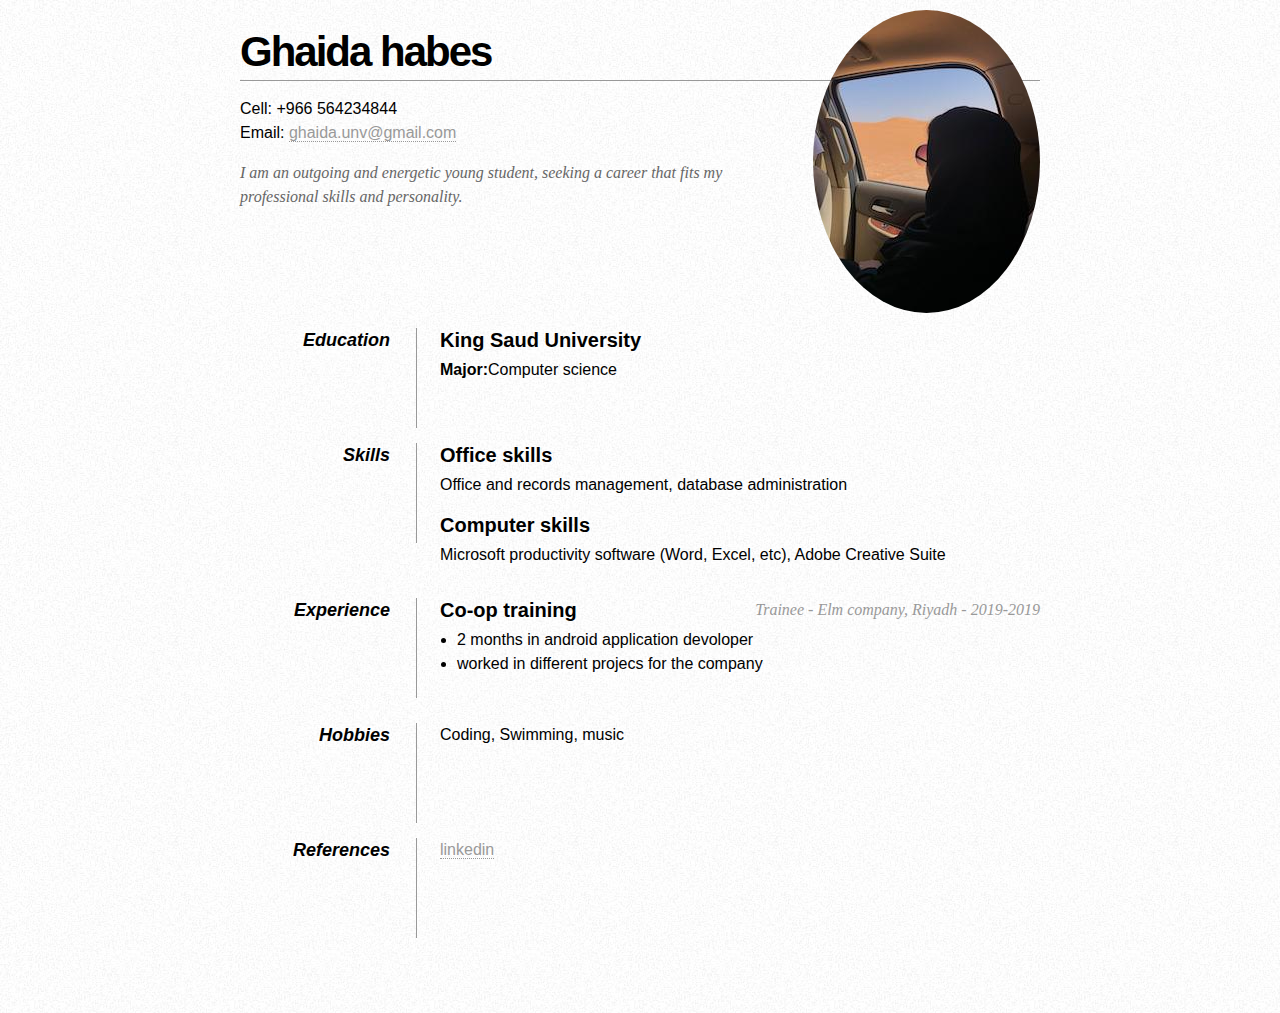
<file: GhaidaCV.html>
<!-- <html><head> -->
    <!-- The title shows up in the browser toolbar
    <title>Welcome to My website </title>
    <link rel="stylesheet" type="text/css" href="style.css" >
    <script src="script.js"></script> -->
<!-- </head> -->

<!-- <body>
    <div class="cover-image">
     <div class="first-text">
    <h1> Welcome 
        <span id="result"></span> 
        <script>
        document.getElementById("result").innerHTML=localStorage.getItem("textvalue");
        </script>
         </h1>
        </div>
    </div> 
    <img src="memes5.jpg" alt=“OurMemes” width="500" height="600">   
</body> -->
<!-- </html> -->

<!DOCTYPE html PUBLIC "-//W3C//DTD XHTML 1.0 Strict//EN"
"http://www.w3.org/TR/xhtml1/DTD/xhtml1-strict.dtd">

<html xmlns="http://www.w3.org/1999/xhtml" xml:lang="en" lang="en">

<head>
     <meta http-equiv="Content-Type" content="text/html; charset=utf-8"/>
     <title>Ghaida CV</title>
     <style type="text/css">
        * { margin: 0; padding: 0; }
        body { font: 16px Helvetica, Sans-Serif; line-height: 24px; background: url(noise.jpg); }
        .clear { clear: both; }
        #page-wrap { width: 800px; margin: 40px auto 60px; }
        #pic { float: right; margin: -30px 0 0 0; }
        h1 { margin: 0 0 16px 0; padding: 0 0 16px 0; font-size: 42px; font-weight: bold; letter-spacing: -2px; border-bottom: 1px solid #999; }
        h2 { font-size: 20px; margin: 0 0 6px 0; position: relative; }
        h2 span { position: absolute; bottom: 0; right: 0; font-style: italic; font-family: Georgia, Serif; font-size: 16px; color: #999; font-weight: normal; }
        p { margin: 0 0 16px 0; }
        a { color: #999; text-decoration: none; border-bottom: 1px dotted #999; }
        a:hover { border-bottom-style: solid; color: black; }
        ul { margin: 0 0 32px 17px; }
        #objective { width: 500px; float: left; }
        #objective p { font-family: Georgia, Serif; font-style: italic; color: #666; }
        dt { font-style: italic; font-weight: bold; font-size: 18px; text-align: right; padding: 0 26px 0 0; width: 150px; float: left; height: 100px; border-right: 1px solid #999;  }
        dd { width: 600px; float: right; }
        dd.clear { float: none; margin: 0; height: 15px; }
     </style>
</head>

<body>

    <div id="page-wrap">
    
        <img src="GhaidaCV.jpg" id="pic" style="border-radius: 50%" />
        <div id="contact-info" class="vcard">
        
            <!-- Microformats! -->
        <h1 class="fn">Ghaida habes</h1>

            <p>
                Cell: <span class="tel">+966 564234844</span><br />
                Email: <a class="email" href="mailto:ghaida.unv@gmail.com">ghaida.unv@gmail.com</a>
            </p>
        </div>
                
        <div id="objective">
            <p>
                I am an outgoing and energetic young student, seeking a 
                career that fits my professional skills and personality. 
            </p>
        </div>
        
        <div class="clear"></div>
        
        <dl>
            <dd class="clear"></dd>
            
            <dt>Education</dt>
            <dd>
                <h2>King Saud University </h2>
                <p><strong>Major:</strong>Computer science<br />
            </dd>
            
            <dd class="clear"></dd>
            
            <dt>Skills</dt>
            <dd>
                <h2>Office skills</h2>
                <p>Office and records management, database administration</p>
                
                <h2>Computer skills</h2>
                <p>Microsoft productivity software (Word, Excel, etc), Adobe Creative Suite</p>
            </dd>
            
            <dd class="clear"></dd>
            
            <dt>Experience</dt>
            <dd>
                <h2>Co-op training <span>Trainee - Elm company, Riyadh - 2019-2019</span></h2>
                <ul>
                    <li>2 months in android application devoloper</li>
                    <li>worked in different projecs for the company</li>
                </ul>
            </dd>
            
            <dd class="clear"></dd>
            
            <dt>Hobbies</dt>
            <dd>Coding, Swimming, music </dd>
            
            <dd class="clear"></dd>
            
            <dt>References</dt>
            <dd>
                <a class="linkedin" href="https://www.linkedin.com/in/ghaida-a-8941b116b">linkedin</a> 
            </dd>
            
            <dd class="clear"></dd>
        </dl>
        
        <div class="clear"></div>
    
    </div>

</body>

</html>
</file>
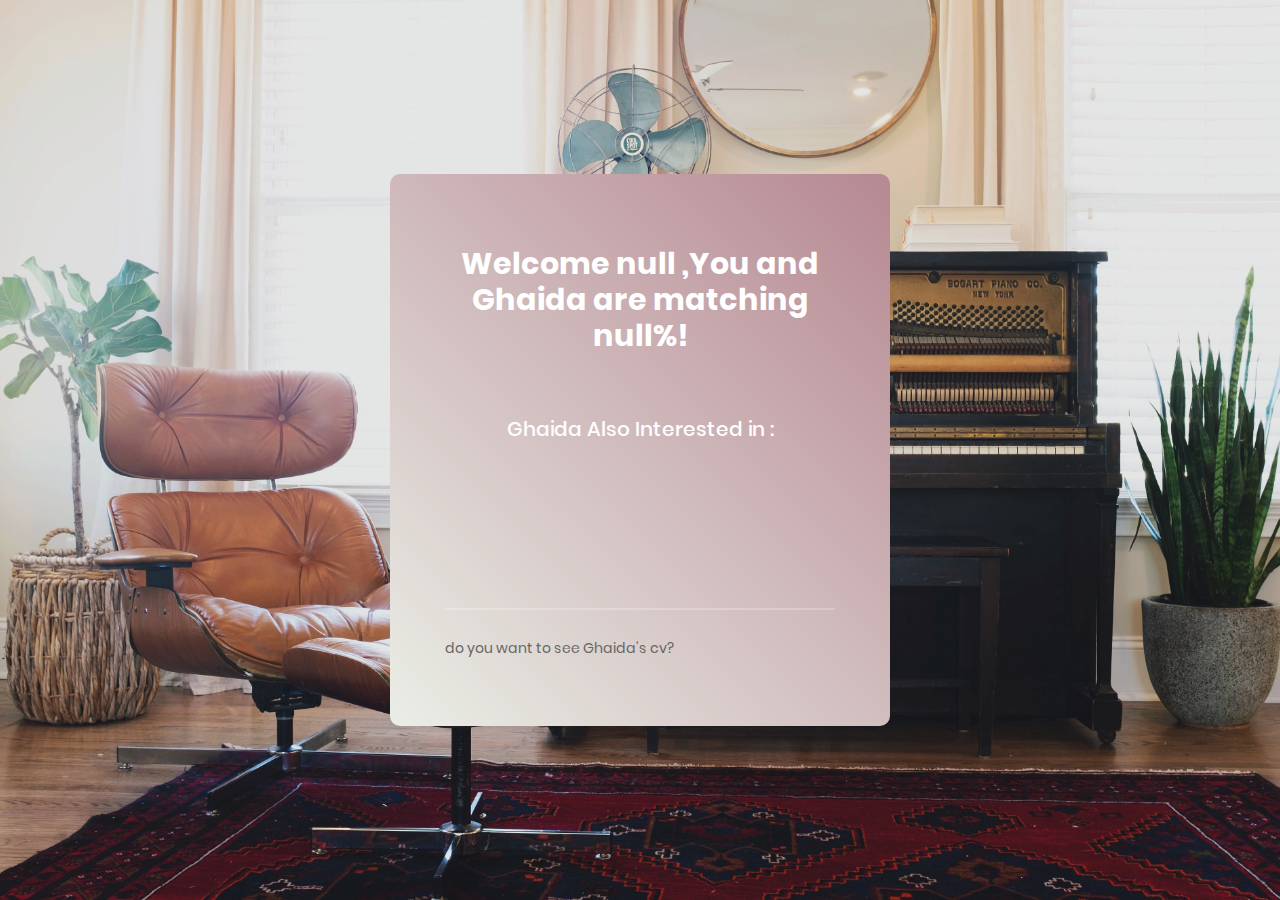
<file: GhaidaPage.html>
<html><head>
      
    <!-- The title shows up in the browser toolbar -->
        <title>Ghaida page </title>
        <link rel="stylesheet" type="text/css" href="style.css" >
        <script src="script.js"></script>
        <link rel="stylesheet" type="text/css" href="vendor/bootstrap/css/bootstrap.min.css">
        <!--===============================================================================================-->
            <link rel="stylesheet" type="text/css" href="fonts/font-awesome-4.7.0/css/font-awesome.min.css">
        <!--===============================================================================================-->
            <link rel="stylesheet" type="text/css" href="vendor/animate/animate.css">
        <!--===============================================================================================-->
            <link rel="stylesheet" type="text/css" href="vendor/css-hamburgers/hamburgers.min.css">
        <!--===============================================================================================-->
            <link rel="stylesheet" type="text/css" href="vendor/select2/select2.min.css">
        <!--===============================================================================================-->
            <link rel="stylesheet" type="text/css" href="css/util.css">
            <link rel="stylesheet" type="text/css" href="css/main.css">
    </head>

    <body>
            <div class="bg-contact3" style="background-image: url('website_background/BackgroundGhiada.jpg');">
                <div class="container-contact3">
                    <div class="wrap-contact3">
                           <!-- <span class="RaghadEdit" style="text-align:center"
                             id="matches"></span>    
                        <span class="RaghadEdit" id="result"></span> -->
                        <span class="RaghadEdit" style="text-align:center"
                        id="result" ></span>
                        
                        <script >
                                 document.getElementById("result").innerHTML="Welcome "+localStorage.getItem("textvalue") +"\n ,You and Ghaida are matching "+
                                    localStorage.getItem("percentage")+"%!";
                          </script>
                        <div class="wrap-input3 validate-input" style="text-align:center">
                            <span class="RaghadEdit2"> Ghaida Also Interested in : </span><br>
                                <span class="RaghadEdit2" id="interest1"></span> 
                                <span class="RaghadEdit2" id="interest2"></span>
                                <span class="RaghadEdit2" id="interest3"></span>
                                <span class="RaghadEdit2" id="interest4"></span>
                        </div>
                        <script>
                            document.getElementById("interest1").innerHTML=localStorage.getItem("Ghaida_music");
                            document.getElementById("interest2").innerHTML=localStorage.getItem("Ghaida_paint");
                            document.getElementById("interest3").innerHTML=localStorage.getItem("Ghaida_movie");
                            document.getElementById("interest4").innerHTML=localStorage.getItem("Ghaida_dance");
                        </script>  

        <p><a href="GhaidaCV.html">do you want to see Ghaida's cv?</a></p>
        </div>    
    </div>
 </div>

    </body>
</file>
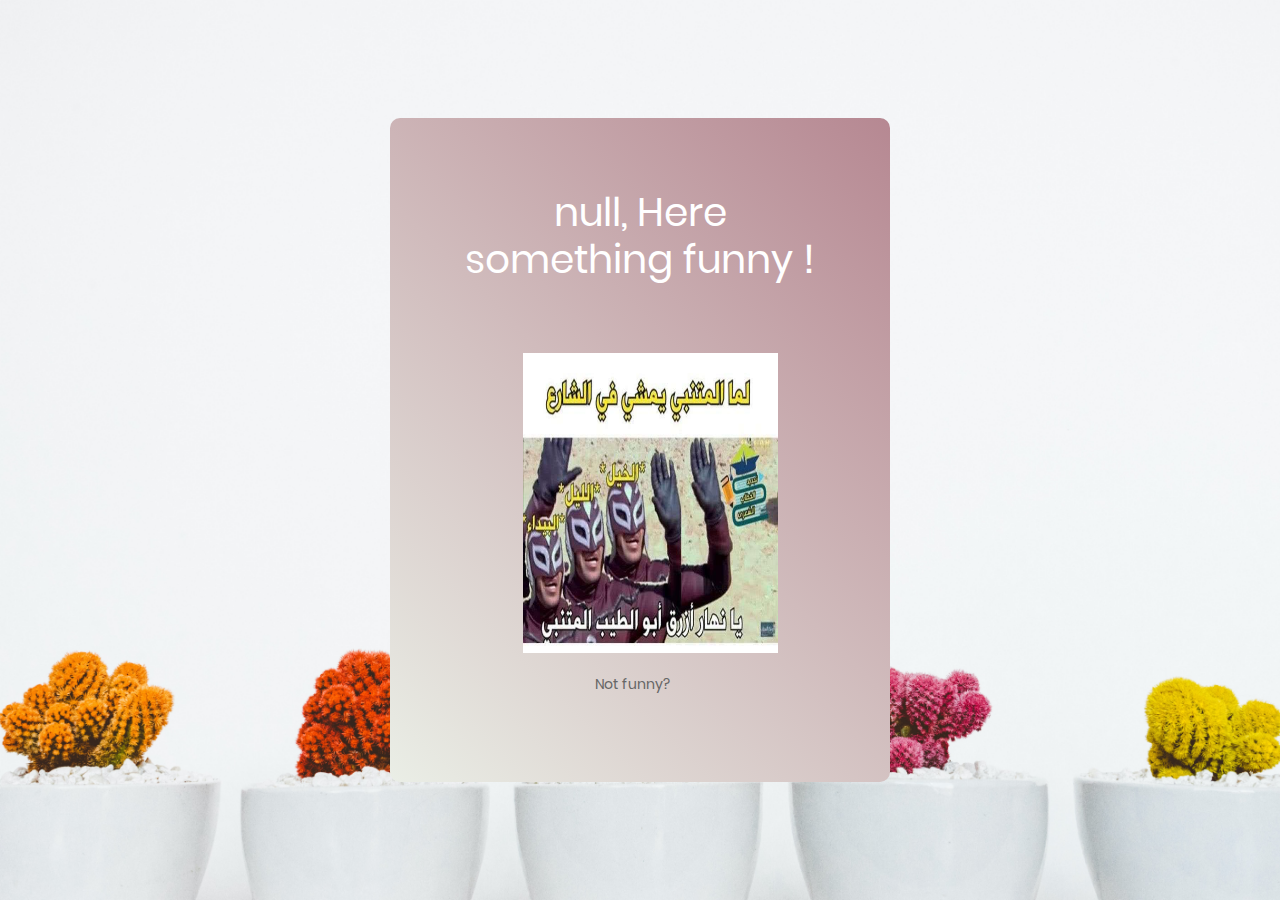
<file: MemesPage.html>
<html><head>
        <!-- The title shows up in the browser toolbar -->
        <title>Meme 1</title>
        <link rel="stylesheet" type="text/css" href="style.css" >
        <script src="script.js"></script>
        <link rel="stylesheet" type="text/css" href="vendor/bootstrap/css/bootstrap.min.css">
        <!--===============================================================================================-->
            <link rel="stylesheet" type="text/css" href="fonts/font-awesome-4.7.0/css/font-awesome.min.css">
        <!--===============================================================================================-->
            <link rel="stylesheet" type="text/css" href="vendor/animate/animate.css">
        <!--===============================================================================================-->
            <link rel="stylesheet" type="text/css" href="vendor/css-hamburgers/hamburgers.min.css">
        <!--===============================================================================================-->
            <link rel="stylesheet" type="text/css" href="vendor/select2/select2.min.css">
        <!--===============================================================================================-->
            <link rel="stylesheet" type="text/css" href="css/util.css">
            <link rel="stylesheet" type="text/css" href="css/main.css">
        </head> 
    <body>
         <div class="bg-contact3" style="background-image: url('website_background/Background2.jpg');">
                 <div class="container-contact3">
                     <div class="wrap-contact3">
                    <span class="contact3-form-title" style="text-align:center" id="result" > </span>
                     <script>
                        document.getElementById("result").innerHTML= localStorage.getItem("textvalue") +", Here something funny ! ";
                    </script>

                  <img src="meme40.jpg" class="w3-round-small"  style="align-content : center; height: 300; width: 450; padding-right: 30%; padding-left: 20%;">
                  
                  <p style="padding-top: 20px; padding-left: 150px; padding-bottom: 20px"><a href="MemesPage2.html" >Not funny?</a></p>
            </div>
        </div> 
    </div>  
 </body>
</file>
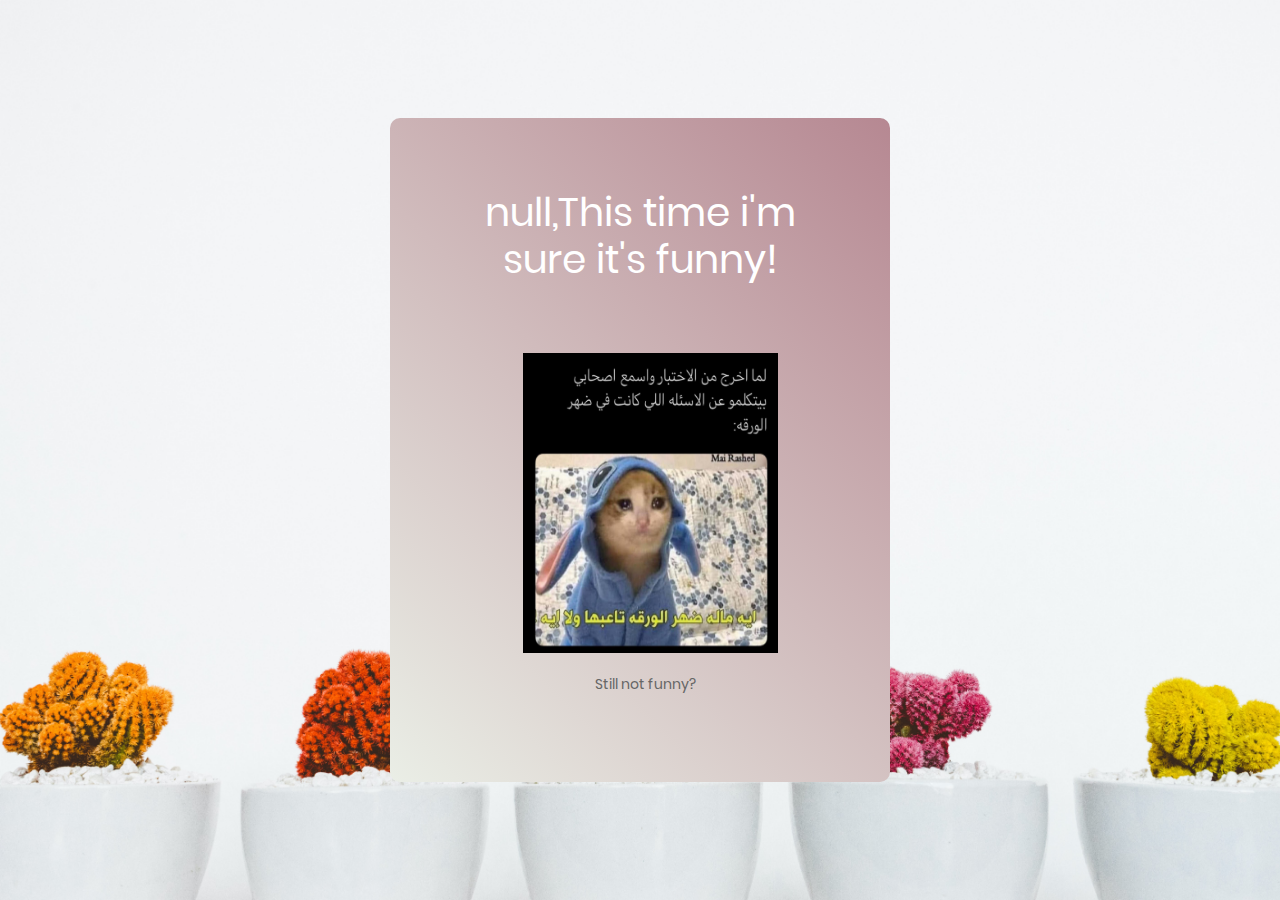
<file: MemesPage2.html>
<html><head>
        <!-- The title shows up in the browser toolbar -->
        <title>Meme 2</title>
        <link rel="stylesheet" type="text/css" href="style.css" >
        <script src="script.js"></script>
        <link rel="stylesheet" type="text/css" href="vendor/bootstrap/css/bootstrap.min.css">
        <!--===============================================================================================-->
            <link rel="stylesheet" type="text/css" href="fonts/font-awesome-4.7.0/css/font-awesome.min.css">
        <!--===============================================================================================-->
            <link rel="stylesheet" type="text/css" href="vendor/animate/animate.css">
        <!--===============================================================================================-->
            <link rel="stylesheet" type="text/css" href="vendor/css-hamburgers/hamburgers.min.css">
        <!--===============================================================================================-->
            <link rel="stylesheet" type="text/css" href="vendor/select2/select2.min.css">
        <!--===============================================================================================-->
            <link rel="stylesheet" type="text/css" href="css/util.css">
            <link rel="stylesheet" type="text/css" href="css/main.css">
        </head> 
    <body>
            <div class="bg-contact3" style="background-image: url('website_background/Background2.jpg');">
                <div class="container-contact3">
                    <div class="wrap-contact3">
                    <span class="contact3-form-title" style="text-align:center" id="result" > </span>
                     <script>
                        document.getElementById("result").innerHTML= localStorage.getItem("textvalue") +",This time i'm sure it's funny! ";
                    </script>
                  <img src="memePage2.jpg" class="w3-round-small"  style="align-content : center; height: 300; width: 450; padding-right: 30%; padding-left: 20%;">
                  
                  <p style="padding-top: 20px; padding-left: 150px; padding-bottom: 20px"><a href="MemesPage3.html">Still not funny?</a></p>
            </div>
        </div> 
    </div>  
 </body>
</file>
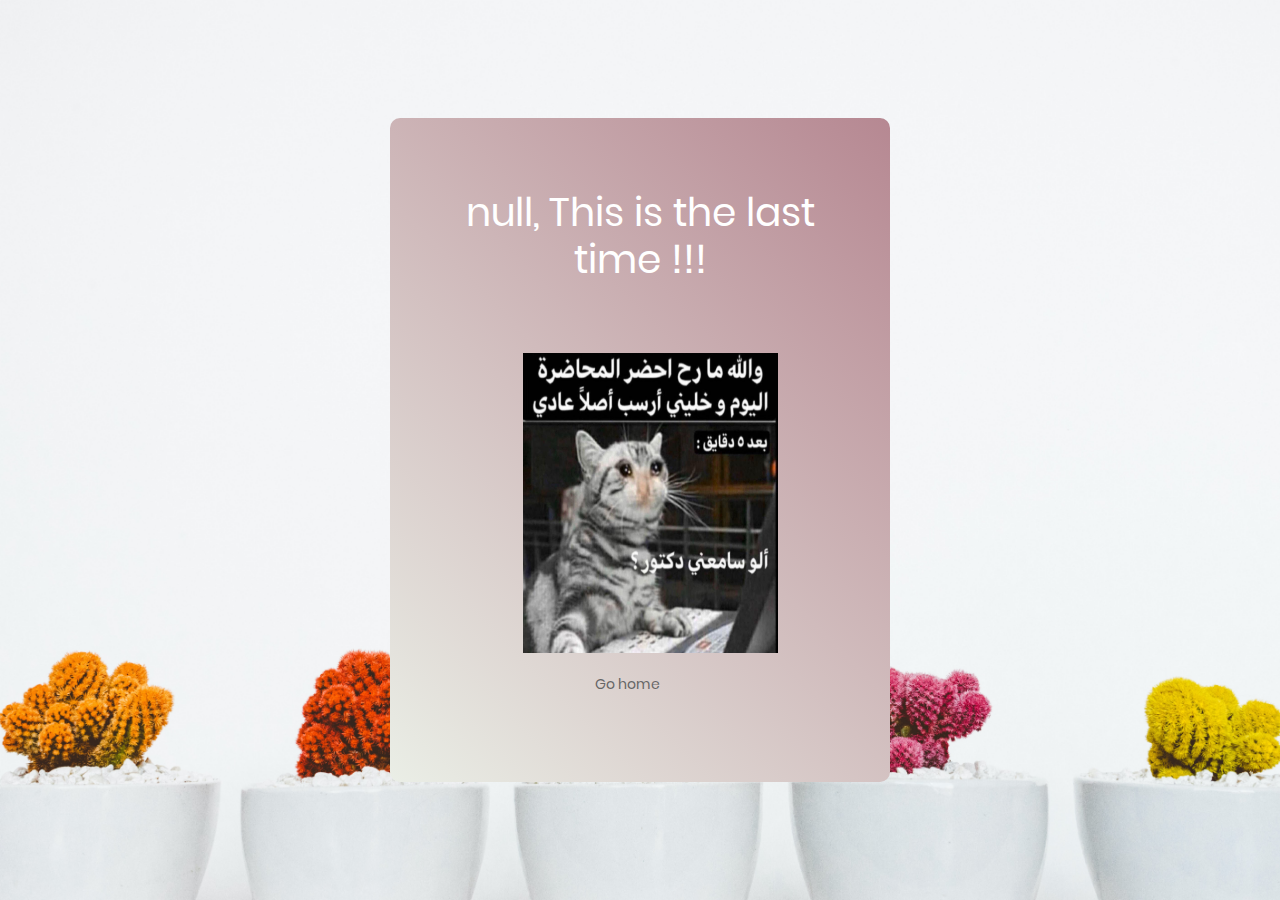
<file: MemesPage3.html>
<html><head>
        <!-- The title shows up in the browser toolbar -->
        <title>Meme 3</title>
        <link rel="stylesheet" type="text/css" href="style.css" >
        <script src="script.js"></script>
        <link rel="stylesheet" type="text/css" href="vendor/bootstrap/css/bootstrap.min.css">
        <!--===============================================================================================-->
            <link rel="stylesheet" type="text/css" href="fonts/font-awesome-4.7.0/css/font-awesome.min.css">
        <!--===============================================================================================-->
            <link rel="stylesheet" type="text/css" href="vendor/animate/animate.css">
        <!--===============================================================================================-->
            <link rel="stylesheet" type="text/css" href="vendor/css-hamburgers/hamburgers.min.css">
        <!--===============================================================================================-->
            <link rel="stylesheet" type="text/css" href="vendor/select2/select2.min.css">
        <!--===============================================================================================-->
            <link rel="stylesheet" type="text/css" href="css/util.css">
            <link rel="stylesheet" type="text/css" href="css/main.css">
        </head> 
    <body>
            <div class="bg-contact3" style="background-image: url('website_background/Background2.jpg');">
                <div class="container-contact3">
                    <div class="wrap-contact3">
                    <span class="contact3-form-title" style="text-align:center" id="result" > </span>
                     <script>
                        document.getElementById("result").innerHTML= localStorage.getItem("textvalue") +", This is the last time !!! ";
                    </script>
                  <img src="Funny3.jpg" class="w3-round-small"  style="align-content : center; height: 300; width: 450; padding-right: 30%; padding-left: 20%;">
                  
                  <p style="padding-top: 20px; padding-left: 150px; padding-bottom: 20px"><a href="index.html"> Go home </a></p>
            </div>
        </div> 
    </div>  
 </body>
</file>
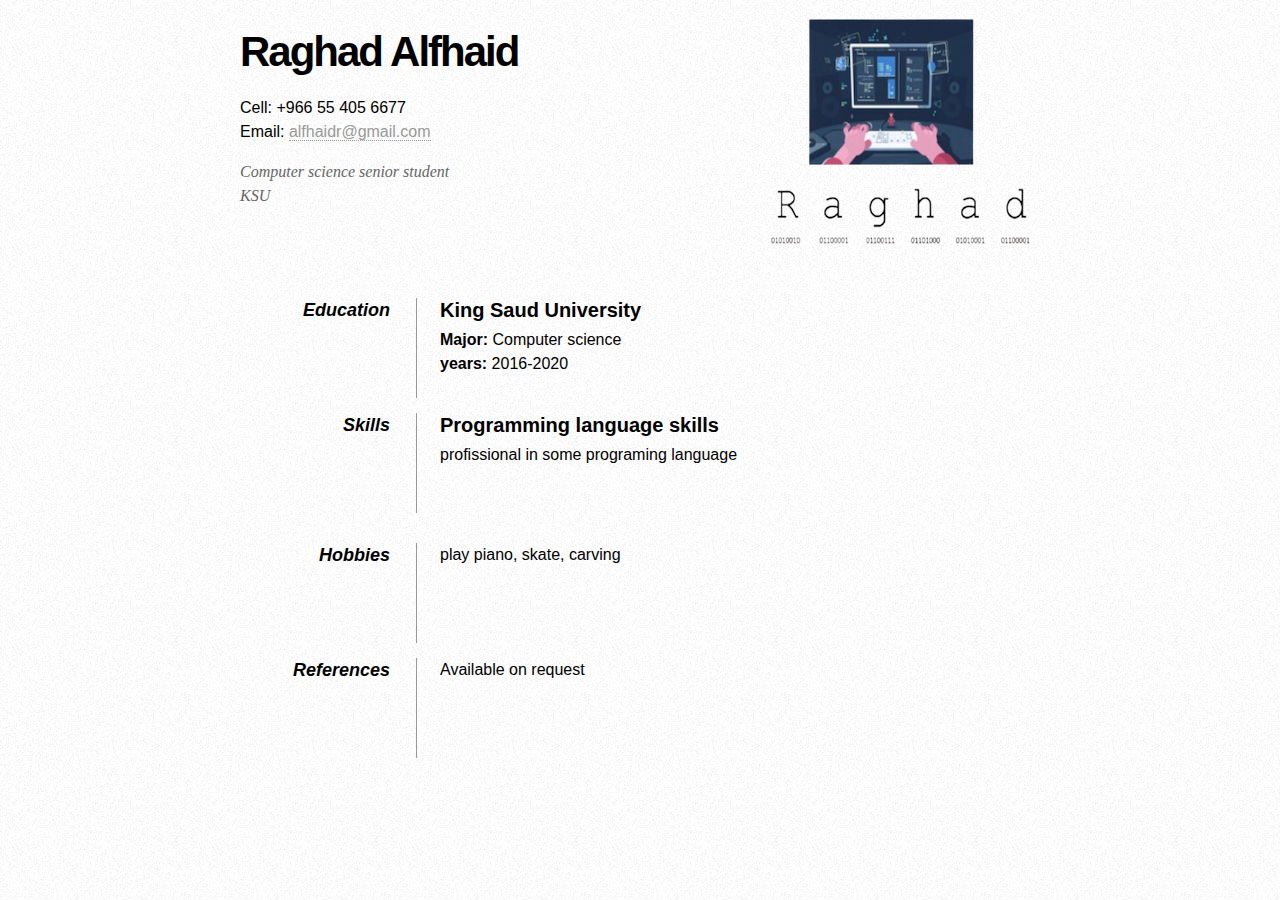
<file: RaghadCV.html>
<!-- <html><head> -->
    <!-- The title shows up in the browser toolbar
    <title>Welcome to My website </title>
    <link rel="stylesheet" type="text/css" href="style.css" >
    <script src="script.js"></script> -->
<!-- </head> -->

<!-- <body>
    <div class="cover-image">
     <div class="first-text">
    <h1> Welcome 
        <span id="result"></span> 
        <script>
        document.getElementById("result").innerHTML=localStorage.getItem("textvalue");
        </script>
         </h1>
        </div>
    </div> 
    <img src="memes5.jpg" alt=“OurMemes” width="500" height="600">   
</body> -->
<!-- </html> -->

<!DOCTYPE html PUBLIC "-//W3C//DTD XHTML 1.0 Strict//EN"
"http://www.w3.org/TR/xhtml1/DTD/xhtml1-strict.dtd">

<html xmlns="http://www.w3.org/1999/xhtml" xml:lang="en" lang="en">

<head>
     <meta http-equiv="Content-Type" content="text/html; charset=utf-8"/>

     <title>Raghad CV</title>

     <style type="text/css">
        * { margin: 0; padding: 0; }
        body { font: 16px Helvetica, Sans-Serif; line-height: 24px; background: url(noise.jpg); }
        .clear { clear: both; }
        #page-wrap { width: 800px; margin: 40px auto 60px; }
        #pic { float: right; margin: -60px 0 0 0; }
        h1 { margin: 0 0 16px 0; padding: 0 0 16px 0; font-size: 42px; font-weight: bold; letter-spacing: -2px; border-bottom: 0px solid #999; }
        h2 { font-size: 20px; margin: 0 0 6px 0; position: relative; }
        h2 span { position: absolute; bottom: 0; right: 0; font-style: italic; font-family: Georgia, Serif; font-size: 16px; color: #999; font-weight: normal; }
        p { margin: 0 0 16px 0; }
        a { color: #999; text-decoration: none; border-bottom: 1px dotted #999; }
        a:hover { border-bottom-style: solid; color: black; }
        ul { margin: 0 0 32px 17px; }
        #objective { width: 500px; float: left; }
        #objective p { font-family: Georgia, Serif; font-style: italic; color: #666; }
        dt { font-style: italic; font-weight: bold; font-size: 18px; text-align: right; padding: 0 26px 0 0; width: 150px; float: left; height: 100px; border-right: 1px solid #999;  }
        dd { width: 600px; float: right; }
        dd.clear { float: none; margin: 0; height: 15px; }
     </style>
</head>

<body>

    <div id="page-wrap">
    
        <img src="RaghadCV3.png" alt="Photo of Cthulu" id="pic" />
        <div id="" class="vcard">
        
            <!-- Microformats! -->
        
            <h1 class="fn">Raghad Alfhaid</h1>
        
            <p>
                Cell: <span class="tel">+966 55 405 6677</span><br />
                Email: <a class="email" href="mailto:alfhaidr@gmail.com">alfhaidr@gmail.com</a>
            </p>
        </div>
                
        <div id="objective">
            <p>
                Computer science senior student <br>
                            KSU
            </p>
        </div>
        
        <div class="clear"></div>
        
        <dl>
            <dd class="clear"></dd>
            
            <dt>Education</dt>
            <dd>
                <h2>King Saud University  </h2>
                <p><strong>Major:</strong> Computer science<br />
                   <strong>years:</strong> 2016-2020</p>
            </dd>
            
            <dd class="clear"></dd>
            
            <dt>Skills</dt>
            <dd>
                <h2>Programming language skills</h2>
                <p>profissional in some programing language </p>
                
             
            </dd>
            
            <dd class="clear"></dd>
            

            
            <dd class="clear"></dd>
            
            <dt>Hobbies</dt>
            <dd>play piano, skate, carving</dd>
            
            <dd class="clear"></dd>
            
            <dt>References</dt>
            <dd>Available on request</dd>
            
            <dd class="clear"></dd>
        </dl>
        
        <div class="clear"></div>
    
    </div>

</body>

</html>
</file>
<file: style.css>
.cover-image {
    /* Use "linear-gradient" to add a darken background effect to the image (photographer.jpg). This will make the text easier to read */
    /* background-image: linear-gradient(rgba(0, 0, 0, 0), rgba(0, 0, 0, 0)), url("simplephoto.jpg"); */
  
    /* Set a specific height */
    height: 50%;
  
    /* Position and center the image to scale nicely on all screens */
    background-position: center;
    background-repeat: no-repeat;
    background-size: cover;
    position: relative;
  }

  .first-text {
    text-align: center;
    position: absolute;
    top: 50%;
    left: 50%;
    transform: translate(-50%, -50%);
    color: rgb(163, 36, 36);
  }
  .title-text{
    text-align: center;
    position: absolute;
    top: 50%;  
    left: 50%; 
    transform: translate(-50%, -50%);
  }
  .form-text{
    text-align: center;
    position: absolute;
    top: 70%;  
    left: 50%; 
    transform: translate(-50%, -50%);
  }
</file>
<file: css/util.css>
/*[ FONT SIZE ]
///////////////////////////////////////////////////////////
*/
.fs-1 {font-size: 1px;}
.fs-2 {font-size: 2px;}
.fs-3 {font-size: 3px;}
.fs-4 {font-size: 4px;}
.fs-5 {font-size: 5px;}
.fs-6 {font-size: 6px;}
.fs-7 {font-size: 7px;}
.fs-8 {font-size: 8px;}
.fs-9 {font-size: 9px;}
.fs-10 {font-size: 10px;}
.fs-11 {font-size: 11px;}
.fs-12 {font-size: 12px;}
.fs-13 {font-size: 13px;}
.fs-14 {font-size: 14px;}
.fs-15 {font-size: 15px;}
.fs-16 {font-size: 16px;}
.fs-17 {font-size: 17px;}
.fs-18 {font-size: 18px;}
.fs-19 {font-size: 19px;}
.fs-20 {font-size: 20px;}
.fs-21 {font-size: 21px;}
.fs-22 {font-size: 22px;}
.fs-23 {font-size: 23px;}
.fs-24 {font-size: 24px;}
.fs-25 {font-size: 25px;}
.fs-26 {font-size: 26px;}
.fs-27 {font-size: 27px;}
.fs-28 {font-size: 28px;}
.fs-29 {font-size: 29px;}
.fs-30 {font-size: 30px;}
.fs-31 {font-size: 31px;}
.fs-32 {font-size: 32px;}
.fs-33 {font-size: 33px;}
.fs-34 {font-size: 34px;}
.fs-35 {font-size: 35px;}
.fs-36 {font-size: 36px;}
.fs-37 {font-size: 37px;}
.fs-38 {font-size: 38px;}
.fs-39 {font-size: 39px;}
.fs-40 {font-size: 40px;}
.fs-41 {font-size: 41px;}
.fs-42 {font-size: 42px;}
.fs-43 {font-size: 43px;}
.fs-44 {font-size: 44px;}
.fs-45 {font-size: 45px;}
.fs-46 {font-size: 46px;}
.fs-47 {font-size: 47px;}
.fs-48 {font-size: 48px;}
.fs-49 {font-size: 49px;}
.fs-50 {font-size: 50px;}
.fs-51 {font-size: 51px;}
.fs-52 {font-size: 52px;}
.fs-53 {font-size: 53px;}
.fs-54 {font-size: 54px;}
.fs-55 {font-size: 55px;}
.fs-56 {font-size: 56px;}
.fs-57 {font-size: 57px;}
.fs-58 {font-size: 58px;}
.fs-59 {font-size: 59px;}
.fs-60 {font-size: 60px;}
.fs-61 {font-size: 61px;}
.fs-62 {font-size: 62px;}
.fs-63 {font-size: 63px;}
.fs-64 {font-size: 64px;}
.fs-65 {font-size: 65px;}
.fs-66 {font-size: 66px;}
.fs-67 {font-size: 67px;}
.fs-68 {font-size: 68px;}
.fs-69 {font-size: 69px;}
.fs-70 {font-size: 70px;}
.fs-71 {font-size: 71px;}
.fs-72 {font-size: 72px;}
.fs-73 {font-size: 73px;}
.fs-74 {font-size: 74px;}
.fs-75 {font-size: 75px;}
.fs-76 {font-size: 76px;}
.fs-77 {font-size: 77px;}
.fs-78 {font-size: 78px;}
.fs-79 {font-size: 79px;}
.fs-80 {font-size: 80px;}
.fs-81 {font-size: 81px;}
.fs-82 {font-size: 82px;}
.fs-83 {font-size: 83px;}
.fs-84 {font-size: 84px;}
.fs-85 {font-size: 85px;}
.fs-86 {font-size: 86px;}
.fs-87 {font-size: 87px;}
.fs-88 {font-size: 88px;}
.fs-89 {font-size: 89px;}
.fs-90 {font-size: 90px;}
.fs-91 {font-size: 91px;}
.fs-92 {font-size: 92px;}
.fs-93 {font-size: 93px;}
.fs-94 {font-size: 94px;}
.fs-95 {font-size: 95px;}
.fs-96 {font-size: 96px;}
.fs-97 {font-size: 97px;}
.fs-98 {font-size: 98px;}
.fs-99 {font-size: 99px;}
.fs-100 {font-size: 100px;}
.fs-101 {font-size: 101px;}
.fs-102 {font-size: 102px;}
.fs-103 {font-size: 103px;}
.fs-104 {font-size: 104px;}
.fs-105 {font-size: 105px;}
.fs-106 {font-size: 106px;}
.fs-107 {font-size: 107px;}
.fs-108 {font-size: 108px;}
.fs-109 {font-size: 109px;}
.fs-110 {font-size: 110px;}
.fs-111 {font-size: 111px;}
.fs-112 {font-size: 112px;}
.fs-113 {font-size: 113px;}
.fs-114 {font-size: 114px;}
.fs-115 {font-size: 115px;}
.fs-116 {font-size: 116px;}
.fs-117 {font-size: 117px;}
.fs-118 {font-size: 118px;}
.fs-119 {font-size: 119px;}
.fs-120 {font-size: 120px;}
.fs-121 {font-size: 121px;}
.fs-122 {font-size: 122px;}
.fs-123 {font-size: 123px;}
.fs-124 {font-size: 124px;}
.fs-125 {font-size: 125px;}
.fs-126 {font-size: 126px;}
.fs-127 {font-size: 127px;}
.fs-128 {font-size: 128px;}
.fs-129 {font-size: 129px;}
.fs-130 {font-size: 130px;}
.fs-131 {font-size: 131px;}
.fs-132 {font-size: 132px;}
.fs-133 {font-size: 133px;}
.fs-134 {font-size: 134px;}
.fs-135 {font-size: 135px;}
.fs-136 {font-size: 136px;}
.fs-137 {font-size: 137px;}
.fs-138 {font-size: 138px;}
.fs-139 {font-size: 139px;}
.fs-140 {font-size: 140px;}
.fs-141 {font-size: 141px;}
.fs-142 {font-size: 142px;}
.fs-143 {font-size: 143px;}
.fs-144 {font-size: 144px;}
.fs-145 {font-size: 145px;}
.fs-146 {font-size: 146px;}
.fs-147 {font-size: 147px;}
.fs-148 {font-size: 148px;}
.fs-149 {font-size: 149px;}
.fs-150 {font-size: 150px;}
.fs-151 {font-size: 151px;}
.fs-152 {font-size: 152px;}
.fs-153 {font-size: 153px;}
.fs-154 {font-size: 154px;}
.fs-155 {font-size: 155px;}
.fs-156 {font-size: 156px;}
.fs-157 {font-size: 157px;}
.fs-158 {font-size: 158px;}
.fs-159 {font-size: 159px;}
.fs-160 {font-size: 160px;}
.fs-161 {font-size: 161px;}
.fs-162 {font-size: 162px;}
.fs-163 {font-size: 163px;}
.fs-164 {font-size: 164px;}
.fs-165 {font-size: 165px;}
.fs-166 {font-size: 166px;}
.fs-167 {font-size: 167px;}
.fs-168 {font-size: 168px;}
.fs-169 {font-size: 169px;}
.fs-170 {font-size: 170px;}
.fs-171 {font-size: 171px;}
.fs-172 {font-size: 172px;}
.fs-173 {font-size: 173px;}
.fs-174 {font-size: 174px;}
.fs-175 {font-size: 175px;}
.fs-176 {font-size: 176px;}
.fs-177 {font-size: 177px;}
.fs-178 {font-size: 178px;}
.fs-179 {font-size: 179px;}
.fs-180 {font-size: 180px;}
.fs-181 {font-size: 181px;}
.fs-182 {font-size: 182px;}
.fs-183 {font-size: 183px;}
.fs-184 {font-size: 184px;}
.fs-185 {font-size: 185px;}
.fs-186 {font-size: 186px;}
.fs-187 {font-size: 187px;}
.fs-188 {font-size: 188px;}
.fs-189 {font-size: 189px;}
.fs-190 {font-size: 190px;}
.fs-191 {font-size: 191px;}
.fs-192 {font-size: 192px;}
.fs-193 {font-size: 193px;}
.fs-194 {font-size: 194px;}
.fs-195 {font-size: 195px;}
.fs-196 {font-size: 196px;}
.fs-197 {font-size: 197px;}
.fs-198 {font-size: 198px;}
.fs-199 {font-size: 199px;}
.fs-200 {font-size: 200px;}

/*[ PADDING ]
///////////////////////////////////////////////////////////
*/
.p-t-0 {padding-top: 0px;}
.p-t-1 {padding-top: 1px;}
.p-t-2 {padding-top: 2px;}
.p-t-3 {padding-top: 3px;}
.p-t-4 {padding-top: 4px;}
.p-t-5 {padding-top: 5px;}
.p-t-6 {padding-top: 6px;}
.p-t-7 {padding-top: 7px;}
.p-t-8 {padding-top: 8px;}
.p-t-9 {padding-top: 9px;}
.p-t-10 {padding-top: 10px;}
.p-t-11 {padding-top: 11px;}
.p-t-12 {padding-top: 12px;}
.p-t-13 {padding-top: 13px;}
.p-t-14 {padding-top: 14px;}
.p-t-15 {padding-top: 15px;}
.p-t-16 {padding-top: 16px;}
.p-t-17 {padding-top: 17px;}
.p-t-18 {padding-top: 18px;}
.p-t-19 {padding-top: 19px;}
.p-t-20 {padding-top: 20px;}
.p-t-21 {padding-top: 21px;}
.p-t-22 {padding-top: 22px;}
.p-t-23 {padding-top: 23px;}
.p-t-24 {padding-top: 24px;}
.p-t-25 {padding-top: 25px;}
.p-t-26 {padding-top: 26px;}
.p-t-27 {padding-top: 27px;}
.p-t-28 {padding-top: 28px;}
.p-t-29 {padding-top: 29px;}
.p-t-30 {padding-top: 30px;}
.p-t-31 {padding-top: 31px;}
.p-t-32 {padding-top: 32px;}
.p-t-33 {padding-top: 33px;}
.p-t-34 {padding-top: 34px;}
.p-t-35 {padding-top: 35px;}
.p-t-36 {padding-top: 36px;}
.p-t-37 {padding-top: 37px;}
.p-t-38 {padding-top: 38px;}
.p-t-39 {padding-top: 39px;}
.p-t-40 {padding-top: 40px;}
.p-t-41 {padding-top: 41px;}
.p-t-42 {padding-top: 42px;}
.p-t-43 {padding-top: 43px;}
.p-t-44 {padding-top: 44px;}
.p-t-45 {padding-top: 45px;}
.p-t-46 {padding-top: 46px;}
.p-t-47 {padding-top: 47px;}
.p-t-48 {padding-top: 48px;}
.p-t-49 {padding-top: 49px;}
.p-t-50 {padding-top: 50px;}
.p-t-51 {padding-top: 51px;}
.p-t-52 {padding-top: 52px;}
.p-t-53 {padding-top: 53px;}
.p-t-54 {padding-top: 54px;}
.p-t-55 {padding-top: 55px;}
.p-t-56 {padding-top: 56px;}
.p-t-57 {padding-top: 57px;}
.p-t-58 {padding-top: 58px;}
.p-t-59 {padding-top: 59px;}
.p-t-60 {padding-top: 60px;}
.p-t-61 {padding-top: 61px;}
.p-t-62 {padding-top: 62px;}
.p-t-63 {padding-top: 63px;}
.p-t-64 {padding-top: 64px;}
.p-t-65 {padding-top: 65px;}
.p-t-66 {padding-top: 66px;}
.p-t-67 {padding-top: 67px;}
.p-t-68 {padding-top: 68px;}
.p-t-69 {padding-top: 69px;}
.p-t-70 {padding-top: 70px;}
.p-t-71 {padding-top: 71px;}
.p-t-72 {padding-top: 72px;}
.p-t-73 {padding-top: 73px;}
.p-t-74 {padding-top: 74px;}
.p-t-75 {padding-top: 75px;}
.p-t-76 {padding-top: 76px;}
.p-t-77 {padding-top: 77px;}
.p-t-78 {padding-top: 78px;}
.p-t-79 {padding-top: 79px;}
.p-t-80 {padding-top: 80px;}
.p-t-81 {padding-top: 81px;}
.p-t-82 {padding-top: 82px;}
.p-t-83 {padding-top: 83px;}
.p-t-84 {padding-top: 84px;}
.p-t-85 {padding-top: 85px;}
.p-t-86 {padding-top: 86px;}
.p-t-87 {padding-top: 87px;}
.p-t-88 {padding-top: 88px;}
.p-t-89 {padding-top: 89px;}
.p-t-90 {padding-top: 90px;}
.p-t-91 {padding-top: 91px;}
.p-t-92 {padding-top: 92px;}
.p-t-93 {padding-top: 93px;}
.p-t-94 {padding-top: 94px;}
.p-t-95 {padding-top: 95px;}
.p-t-96 {padding-top: 96px;}
.p-t-97 {padding-top: 97px;}
.p-t-98 {padding-top: 98px;}
.p-t-99 {padding-top: 99px;}
.p-t-100 {padding-top: 100px;}
.p-t-101 {padding-top: 101px;}
.p-t-102 {padding-top: 102px;}
.p-t-103 {padding-top: 103px;}
.p-t-104 {padding-top: 104px;}
.p-t-105 {padding-top: 105px;}
.p-t-106 {padding-top: 106px;}
.p-t-107 {padding-top: 107px;}
.p-t-108 {padding-top: 108px;}
.p-t-109 {padding-top: 109px;}
.p-t-110 {padding-top: 110px;}
.p-t-111 {padding-top: 111px;}
.p-t-112 {padding-top: 112px;}
.p-t-113 {padding-top: 113px;}
.p-t-114 {padding-top: 114px;}
.p-t-115 {padding-top: 115px;}
.p-t-116 {padding-top: 116px;}
.p-t-117 {padding-top: 117px;}
.p-t-118 {padding-top: 118px;}
.p-t-119 {padding-top: 119px;}
.p-t-120 {padding-top: 120px;}
.p-t-121 {padding-top: 121px;}
.p-t-122 {padding-top: 122px;}
.p-t-123 {padding-top: 123px;}
.p-t-124 {padding-top: 124px;}
.p-t-125 {padding-top: 125px;}
.p-t-126 {padding-top: 126px;}
.p-t-127 {padding-top: 127px;}
.p-t-128 {padding-top: 128px;}
.p-t-129 {padding-top: 129px;}
.p-t-130 {padding-top: 130px;}
.p-t-131 {padding-top: 131px;}
.p-t-132 {padding-top: 132px;}
.p-t-133 {padding-top: 133px;}
.p-t-134 {padding-top: 134px;}
.p-t-135 {padding-top: 135px;}
.p-t-136 {padding-top: 136px;}
.p-t-137 {padding-top: 137px;}
.p-t-138 {padding-top: 138px;}
.p-t-139 {padding-top: 139px;}
.p-t-140 {padding-top: 140px;}
.p-t-141 {padding-top: 141px;}
.p-t-142 {padding-top: 142px;}
.p-t-143 {padding-top: 143px;}
.p-t-144 {padding-top: 144px;}
.p-t-145 {padding-top: 145px;}
.p-t-146 {padding-top: 146px;}
.p-t-147 {padding-top: 147px;}
.p-t-148 {padding-top: 148px;}
.p-t-149 {padding-top: 149px;}
.p-t-150 {padding-top: 150px;}
.p-t-151 {padding-top: 151px;}
.p-t-152 {padding-top: 152px;}
.p-t-153 {padding-top: 153px;}
.p-t-154 {padding-top: 154px;}
.p-t-155 {padding-top: 155px;}
.p-t-156 {padding-top: 156px;}
.p-t-157 {padding-top: 157px;}
.p-t-158 {padding-top: 158px;}
.p-t-159 {padding-top: 159px;}
.p-t-160 {padding-top: 160px;}
.p-t-161 {padding-top: 161px;}
.p-t-162 {padding-top: 162px;}
.p-t-163 {padding-top: 163px;}
.p-t-164 {padding-top: 164px;}
.p-t-165 {padding-top: 165px;}
.p-t-166 {padding-top: 166px;}
.p-t-167 {padding-top: 167px;}
.p-t-168 {padding-top: 168px;}
.p-t-169 {padding-top: 169px;}
.p-t-170 {padding-top: 170px;}
.p-t-171 {padding-top: 171px;}
.p-t-172 {padding-top: 172px;}
.p-t-173 {padding-top: 173px;}
.p-t-174 {padding-top: 174px;}
.p-t-175 {padding-top: 175px;}
.p-t-176 {padding-top: 176px;}
.p-t-177 {padding-top: 177px;}
.p-t-178 {padding-top: 178px;}
.p-t-179 {padding-top: 179px;}
.p-t-180 {padding-top: 180px;}
.p-t-181 {padding-top: 181px;}
.p-t-182 {padding-top: 182px;}
.p-t-183 {padding-top: 183px;}
.p-t-184 {padding-top: 184px;}
.p-t-185 {padding-top: 185px;}
.p-t-186 {padding-top: 186px;}
.p-t-187 {padding-top: 187px;}
.p-t-188 {padding-top: 188px;}
.p-t-189 {padding-top: 189px;}
.p-t-190 {padding-top: 190px;}
.p-t-191 {padding-top: 191px;}
.p-t-192 {padding-top: 192px;}
.p-t-193 {padding-top: 193px;}
.p-t-194 {padding-top: 194px;}
.p-t-195 {padding-top: 195px;}
.p-t-196 {padding-top: 196px;}
.p-t-197 {padding-top: 197px;}
.p-t-198 {padding-top: 198px;}
.p-t-199 {padding-top: 199px;}
.p-t-200 {padding-top: 200px;}
.p-t-201 {padding-top: 201px;}
.p-t-202 {padding-top: 202px;}
.p-t-203 {padding-top: 203px;}
.p-t-204 {padding-top: 204px;}
.p-t-205 {padding-top: 205px;}
.p-t-206 {padding-top: 206px;}
.p-t-207 {padding-top: 207px;}
.p-t-208 {padding-top: 208px;}
.p-t-209 {padding-top: 209px;}
.p-t-210 {padding-top: 210px;}
.p-t-211 {padding-top: 211px;}
.p-t-212 {padding-top: 212px;}
.p-t-213 {padding-top: 213px;}
.p-t-214 {padding-top: 214px;}
.p-t-215 {padding-top: 215px;}
.p-t-216 {padding-top: 216px;}
.p-t-217 {padding-top: 217px;}
.p-t-218 {padding-top: 218px;}
.p-t-219 {padding-top: 219px;}
.p-t-220 {padding-top: 220px;}
.p-t-221 {padding-top: 221px;}
.p-t-222 {padding-top: 222px;}
.p-t-223 {padding-top: 223px;}
.p-t-224 {padding-top: 224px;}
.p-t-225 {padding-top: 225px;}
.p-t-226 {padding-top: 226px;}
.p-t-227 {padding-top: 227px;}
.p-t-228 {padding-top: 228px;}
.p-t-229 {padding-top: 229px;}
.p-t-230 {padding-top: 230px;}
.p-t-231 {padding-top: 231px;}
.p-t-232 {padding-top: 232px;}
.p-t-233 {padding-top: 233px;}
.p-t-234 {padding-top: 234px;}
.p-t-235 {padding-top: 235px;}
.p-t-236 {padding-top: 236px;}
.p-t-237 {padding-top: 237px;}
.p-t-238 {padding-top: 238px;}
.p-t-239 {padding-top: 239px;}
.p-t-240 {padding-top: 240px;}
.p-t-241 {padding-top: 241px;}
.p-t-242 {padding-top: 242px;}
.p-t-243 {padding-top: 243px;}
.p-t-244 {padding-top: 244px;}
.p-t-245 {padding-top: 245px;}
.p-t-246 {padding-top: 246px;}
.p-t-247 {padding-top: 247px;}
.p-t-248 {padding-top: 248px;}
.p-t-249 {padding-top: 249px;}
.p-t-250 {padding-top: 250px;}
.p-b-0 {padding-bottom: 0px;}
.p-b-1 {padding-bottom: 1px;}
.p-b-2 {padding-bottom: 2px;}
.p-b-3 {padding-bottom: 3px;}
.p-b-4 {padding-bottom: 4px;}
.p-b-5 {padding-bottom: 5px;}
.p-b-6 {padding-bottom: 6px;}
.p-b-7 {padding-bottom: 7px;}
.p-b-8 {padding-bottom: 8px;}
.p-b-9 {padding-bottom: 9px;}
.p-b-10 {padding-bottom: 10px;}
.p-b-11 {padding-bottom: 11px;}
.p-b-12 {padding-bottom: 12px;}
.p-b-13 {padding-bottom: 13px;}
.p-b-14 {padding-bottom: 14px;}
.p-b-15 {padding-bottom: 15px;}
.p-b-16 {padding-bottom: 16px;}
.p-b-17 {padding-bottom: 17px;}
.p-b-18 {padding-bottom: 18px;}
.p-b-19 {padding-bottom: 19px;}
.p-b-20 {padding-bottom: 20px;}
.p-b-21 {padding-bottom: 21px;}
.p-b-22 {padding-bottom: 22px;}
.p-b-23 {padding-bottom: 23px;}
.p-b-24 {padding-bottom: 24px;}
.p-b-25 {padding-bottom: 25px;}
.p-b-26 {padding-bottom: 26px;}
.p-b-27 {padding-bottom: 27px;}
.p-b-28 {padding-bottom: 28px;}
.p-b-29 {padding-bottom: 29px;}
.p-b-30 {padding-bottom: 30px;}
.p-b-31 {padding-bottom: 31px;}
.p-b-32 {padding-bottom: 32px;}
.p-b-33 {padding-bottom: 33px;}
.p-b-34 {padding-bottom: 34px;}
.p-b-35 {padding-bottom: 35px;}
.p-b-36 {padding-bottom: 36px;}
.p-b-37 {padding-bottom: 37px;}
.p-b-38 {padding-bottom: 38px;}
.p-b-39 {padding-bottom: 39px;}
.p-b-40 {padding-bottom: 40px;}
.p-b-41 {padding-bottom: 41px;}
.p-b-42 {padding-bottom: 42px;}
.p-b-43 {padding-bottom: 43px;}
.p-b-44 {padding-bottom: 44px;}
.p-b-45 {padding-bottom: 45px;}
.p-b-46 {padding-bottom: 46px;}
.p-b-47 {padding-bottom: 47px;}
.p-b-48 {padding-bottom: 48px;}
.p-b-49 {padding-bottom: 49px;}
.p-b-50 {padding-bottom: 50px;}
.p-b-51 {padding-bottom: 51px;}
.p-b-52 {padding-bottom: 52px;}
.p-b-53 {padding-bottom: 53px;}
.p-b-54 {padding-bottom: 54px;}
.p-b-55 {padding-bottom: 55px;}
.p-b-56 {padding-bottom: 56px;}
.p-b-57 {padding-bottom: 57px;}
.p-b-58 {padding-bottom: 58px;}
.p-b-59 {padding-bottom: 59px;}
.p-b-60 {padding-bottom: 60px;}
.p-b-61 {padding-bottom: 61px;}
.p-b-62 {padding-bottom: 62px;}
.p-b-63 {padding-bottom: 63px;}
.p-b-64 {padding-bottom: 64px;}
.p-b-65 {padding-bottom: 65px;}
.p-b-66 {padding-bottom: 66px;}
.p-b-67 {padding-bottom: 67px;}
.p-b-68 {padding-bottom: 68px;}
.p-b-69 {padding-bottom: 69px;}
.p-b-70 {padding-bottom: 70px;}
.p-b-71 {padding-bottom: 71px;}
.p-b-72 {padding-bottom: 72px;}
.p-b-73 {padding-bottom: 73px;}
.p-b-74 {padding-bottom: 74px;}
.p-b-75 {padding-bottom: 75px;}
.p-b-76 {padding-bottom: 76px;}
.p-b-77 {padding-bottom: 77px;}
.p-b-78 {padding-bottom: 78px;}
.p-b-79 {padding-bottom: 79px;}
.p-b-80 {padding-bottom: 80px;}
.p-b-81 {padding-bottom: 81px;}
.p-b-82 {padding-bottom: 82px;}
.p-b-83 {padding-bottom: 83px;}
.p-b-84 {padding-bottom: 84px;}
.p-b-85 {padding-bottom: 85px;}
.p-b-86 {padding-bottom: 86px;}
.p-b-87 {padding-bottom: 87px;}
.p-b-88 {padding-bottom: 88px;}
.p-b-89 {padding-bottom: 89px;}
.p-b-90 {padding-bottom: 90px;}
.p-b-91 {padding-bottom: 91px;}
.p-b-92 {padding-bottom: 92px;}
.p-b-93 {padding-bottom: 93px;}
.p-b-94 {padding-bottom: 94px;}
.p-b-95 {padding-bottom: 95px;}
.p-b-96 {padding-bottom: 96px;}
.p-b-97 {padding-bottom: 97px;}
.p-b-98 {padding-bottom: 98px;}
.p-b-99 {padding-bottom: 99px;}
.p-b-100 {padding-bottom: 100px;}
.p-b-101 {padding-bottom: 101px;}
.p-b-102 {padding-bottom: 102px;}
.p-b-103 {padding-bottom: 103px;}
.p-b-104 {padding-bottom: 104px;}
.p-b-105 {padding-bottom: 105px;}
.p-b-106 {padding-bottom: 106px;}
.p-b-107 {padding-bottom: 107px;}
.p-b-108 {padding-bottom: 108px;}
.p-b-109 {padding-bottom: 109px;}
.p-b-110 {padding-bottom: 110px;}
.p-b-111 {padding-bottom: 111px;}
.p-b-112 {padding-bottom: 112px;}
.p-b-113 {padding-bottom: 113px;}
.p-b-114 {padding-bottom: 114px;}
.p-b-115 {padding-bottom: 115px;}
.p-b-116 {padding-bottom: 116px;}
.p-b-117 {padding-bottom: 117px;}
.p-b-118 {padding-bottom: 118px;}
.p-b-119 {padding-bottom: 119px;}
.p-b-120 {padding-bottom: 120px;}
.p-b-121 {padding-bottom: 121px;}
.p-b-122 {padding-bottom: 122px;}
.p-b-123 {padding-bottom: 123px;}
.p-b-124 {padding-bottom: 124px;}
.p-b-125 {padding-bottom: 125px;}
.p-b-126 {padding-bottom: 126px;}
.p-b-127 {padding-bottom: 127px;}
.p-b-128 {padding-bottom: 128px;}
.p-b-129 {padding-bottom: 129px;}
.p-b-130 {padding-bottom: 130px;}
.p-b-131 {padding-bottom: 131px;}
.p-b-132 {padding-bottom: 132px;}
.p-b-133 {padding-bottom: 133px;}
.p-b-134 {padding-bottom: 134px;}
.p-b-135 {padding-bottom: 135px;}
.p-b-136 {padding-bottom: 136px;}
.p-b-137 {padding-bottom: 137px;}
.p-b-138 {padding-bottom: 138px;}
.p-b-139 {padding-bottom: 139px;}
.p-b-140 {padding-bottom: 140px;}
.p-b-141 {padding-bottom: 141px;}
.p-b-142 {padding-bottom: 142px;}
.p-b-143 {padding-bottom: 143px;}
.p-b-144 {padding-bottom: 144px;}
.p-b-145 {padding-bottom: 145px;}
.p-b-146 {padding-bottom: 146px;}
.p-b-147 {padding-bottom: 147px;}
.p-b-148 {padding-bottom: 148px;}
.p-b-149 {padding-bottom: 149px;}
.p-b-150 {padding-bottom: 150px;}
.p-b-151 {padding-bottom: 151px;}
.p-b-152 {padding-bottom: 152px;}
.p-b-153 {padding-bottom: 153px;}
.p-b-154 {padding-bottom: 154px;}
.p-b-155 {padding-bottom: 155px;}
.p-b-156 {padding-bottom: 156px;}
.p-b-157 {padding-bottom: 157px;}
.p-b-158 {padding-bottom: 158px;}
.p-b-159 {padding-bottom: 159px;}
.p-b-160 {padding-bottom: 160px;}
.p-b-161 {padding-bottom: 161px;}
.p-b-162 {padding-bottom: 162px;}
.p-b-163 {padding-bottom: 163px;}
.p-b-164 {padding-bottom: 164px;}
.p-b-165 {padding-bottom: 165px;}
.p-b-166 {padding-bottom: 166px;}
.p-b-167 {padding-bottom: 167px;}
.p-b-168 {padding-bottom: 168px;}
.p-b-169 {padding-bottom: 169px;}
.p-b-170 {padding-bottom: 170px;}
.p-b-171 {padding-bottom: 171px;}
.p-b-172 {padding-bottom: 172px;}
.p-b-173 {padding-bottom: 173px;}
.p-b-174 {padding-bottom: 174px;}
.p-b-175 {padding-bottom: 175px;}
.p-b-176 {padding-bottom: 176px;}
.p-b-177 {padding-bottom: 177px;}
.p-b-178 {padding-bottom: 178px;}
.p-b-179 {padding-bottom: 179px;}
.p-b-180 {padding-bottom: 180px;}
.p-b-181 {padding-bottom: 181px;}
.p-b-182 {padding-bottom: 182px;}
.p-b-183 {padding-bottom: 183px;}
.p-b-184 {padding-bottom: 184px;}
.p-b-185 {padding-bottom: 185px;}
.p-b-186 {padding-bottom: 186px;}
.p-b-187 {padding-bottom: 187px;}
.p-b-188 {padding-bottom: 188px;}
.p-b-189 {padding-bottom: 189px;}
.p-b-190 {padding-bottom: 190px;}
.p-b-191 {padding-bottom: 191px;}
.p-b-192 {padding-bottom: 192px;}
.p-b-193 {padding-bottom: 193px;}
.p-b-194 {padding-bottom: 194px;}
.p-b-195 {padding-bottom: 195px;}
.p-b-196 {padding-bottom: 196px;}
.p-b-197 {padding-bottom: 197px;}
.p-b-198 {padding-bottom: 198px;}
.p-b-199 {padding-bottom: 199px;}
.p-b-200 {padding-bottom: 200px;}
.p-b-201 {padding-bottom: 201px;}
.p-b-202 {padding-bottom: 202px;}
.p-b-203 {padding-bottom: 203px;}
.p-b-204 {padding-bottom: 204px;}
.p-b-205 {padding-bottom: 205px;}
.p-b-206 {padding-bottom: 206px;}
.p-b-207 {padding-bottom: 207px;}
.p-b-208 {padding-bottom: 208px;}
.p-b-209 {padding-bottom: 209px;}
.p-b-210 {padding-bottom: 210px;}
.p-b-211 {padding-bottom: 211px;}
.p-b-212 {padding-bottom: 212px;}
.p-b-213 {padding-bottom: 213px;}
.p-b-214 {padding-bottom: 214px;}
.p-b-215 {padding-bottom: 215px;}
.p-b-216 {padding-bottom: 216px;}
.p-b-217 {padding-bottom: 217px;}
.p-b-218 {padding-bottom: 218px;}
.p-b-219 {padding-bottom: 219px;}
.p-b-220 {padding-bottom: 220px;}
.p-b-221 {padding-bottom: 221px;}
.p-b-222 {padding-bottom: 222px;}
.p-b-223 {padding-bottom: 223px;}
.p-b-224 {padding-bottom: 224px;}
.p-b-225 {padding-bottom: 225px;}
.p-b-226 {padding-bottom: 226px;}
.p-b-227 {padding-bottom: 227px;}
.p-b-228 {padding-bottom: 228px;}
.p-b-229 {padding-bottom: 229px;}
.p-b-230 {padding-bottom: 230px;}
.p-b-231 {padding-bottom: 231px;}
.p-b-232 {padding-bottom: 232px;}
.p-b-233 {padding-bottom: 233px;}
.p-b-234 {padding-bottom: 234px;}
.p-b-235 {padding-bottom: 235px;}
.p-b-236 {padding-bottom: 236px;}
.p-b-237 {padding-bottom: 237px;}
.p-b-238 {padding-bottom: 238px;}
.p-b-239 {padding-bottom: 239px;}
.p-b-240 {padding-bottom: 240px;}
.p-b-241 {padding-bottom: 241px;}
.p-b-242 {padding-bottom: 242px;}
.p-b-243 {padding-bottom: 243px;}
.p-b-244 {padding-bottom: 244px;}
.p-b-245 {padding-bottom: 245px;}
.p-b-246 {padding-bottom: 246px;}
.p-b-247 {padding-bottom: 247px;}
.p-b-248 {padding-bottom: 248px;}
.p-b-249 {padding-bottom: 249px;}
.p-b-250 {padding-bottom: 250px;}
.p-l-0 {padding-left: 0px;}
.p-l-1 {padding-left: 1px;}
.p-l-2 {padding-left: 2px;}
.p-l-3 {padding-left: 3px;}
.p-l-4 {padding-left: 4px;}
.p-l-5 {padding-left: 5px;}
.p-l-6 {padding-left: 6px;}
.p-l-7 {padding-left: 7px;}
.p-l-8 {padding-left: 8px;}
.p-l-9 {padding-left: 9px;}
.p-l-10 {padding-left: 10px;}
.p-l-11 {padding-left: 11px;}
.p-l-12 {padding-left: 12px;}
.p-l-13 {padding-left: 13px;}
.p-l-14 {padding-left: 14px;}
.p-l-15 {padding-left: 15px;}
.p-l-16 {padding-left: 16px;}
.p-l-17 {padding-left: 17px;}
.p-l-18 {padding-left: 18px;}
.p-l-19 {padding-left: 19px;}
.p-l-20 {padding-left: 20px;}
.p-l-21 {padding-left: 21px;}
.p-l-22 {padding-left: 22px;}
.p-l-23 {padding-left: 23px;}
.p-l-24 {padding-left: 24px;}
.p-l-25 {padding-left: 25px;}
.p-l-26 {padding-left: 26px;}
.p-l-27 {padding-left: 27px;}
.p-l-28 {padding-left: 28px;}
.p-l-29 {padding-left: 29px;}
.p-l-30 {padding-left: 30px;}
.p-l-31 {padding-left: 31px;}
.p-l-32 {padding-left: 32px;}
.p-l-33 {padding-left: 33px;}
.p-l-34 {padding-left: 34px;}
.p-l-35 {padding-left: 35px;}
.p-l-36 {padding-left: 36px;}
.p-l-37 {padding-left: 37px;}
.p-l-38 {padding-left: 38px;}
.p-l-39 {padding-left: 39px;}
.p-l-40 {padding-left: 40px;}
.p-l-41 {padding-left: 41px;}
.p-l-42 {padding-left: 42px;}
.p-l-43 {padding-left: 43px;}
.p-l-44 {padding-left: 44px;}
.p-l-45 {padding-left: 45px;}
.p-l-46 {padding-left: 46px;}
.p-l-47 {padding-left: 47px;}
.p-l-48 {padding-left: 48px;}
.p-l-49 {padding-left: 49px;}
.p-l-50 {padding-left: 50px;}
.p-l-51 {padding-left: 51px;}
.p-l-52 {padding-left: 52px;}
.p-l-53 {padding-left: 53px;}
.p-l-54 {padding-left: 54px;}
.p-l-55 {padding-left: 55px;}
.p-l-56 {padding-left: 56px;}
.p-l-57 {padding-left: 57px;}
.p-l-58 {padding-left: 58px;}
.p-l-59 {padding-left: 59px;}
.p-l-60 {padding-left: 60px;}
.p-l-61 {padding-left: 61px;}
.p-l-62 {padding-left: 62px;}
.p-l-63 {padding-left: 63px;}
.p-l-64 {padding-left: 64px;}
.p-l-65 {padding-left: 65px;}
.p-l-66 {padding-left: 66px;}
.p-l-67 {padding-left: 67px;}
.p-l-68 {padding-left: 68px;}
.p-l-69 {padding-left: 69px;}
.p-l-70 {padding-left: 70px;}
.p-l-71 {padding-left: 71px;}
.p-l-72 {padding-left: 72px;}
.p-l-73 {padding-left: 73px;}
.p-l-74 {padding-left: 74px;}
.p-l-75 {padding-left: 75px;}
.p-l-76 {padding-left: 76px;}
.p-l-77 {padding-left: 77px;}
.p-l-78 {padding-left: 78px;}
.p-l-79 {padding-left: 79px;}
.p-l-80 {padding-left: 80px;}
.p-l-81 {padding-left: 81px;}
.p-l-82 {padding-left: 82px;}
.p-l-83 {padding-left: 83px;}
.p-l-84 {padding-left: 84px;}
.p-l-85 {padding-left: 85px;}
.p-l-86 {padding-left: 86px;}
.p-l-87 {padding-left: 87px;}
.p-l-88 {padding-left: 88px;}
.p-l-89 {padding-left: 89px;}
.p-l-90 {padding-left: 90px;}
.p-l-91 {padding-left: 91px;}
.p-l-92 {padding-left: 92px;}
.p-l-93 {padding-left: 93px;}
.p-l-94 {padding-left: 94px;}
.p-l-95 {padding-left: 95px;}
.p-l-96 {padding-left: 96px;}
.p-l-97 {padding-left: 97px;}
.p-l-98 {padding-left: 98px;}
.p-l-99 {padding-left: 99px;}
.p-l-100 {padding-left: 100px;}
.p-l-101 {padding-left: 101px;}
.p-l-102 {padding-left: 102px;}
.p-l-103 {padding-left: 103px;}
.p-l-104 {padding-left: 104px;}
.p-l-105 {padding-left: 105px;}
.p-l-106 {padding-left: 106px;}
.p-l-107 {padding-left: 107px;}
.p-l-108 {padding-left: 108px;}
.p-l-109 {padding-left: 109px;}
.p-l-110 {padding-left: 110px;}
.p-l-111 {padding-left: 111px;}
.p-l-112 {padding-left: 112px;}
.p-l-113 {padding-left: 113px;}
.p-l-114 {padding-left: 114px;}
.p-l-115 {padding-left: 115px;}
.p-l-116 {padding-left: 116px;}
.p-l-117 {padding-left: 117px;}
.p-l-118 {padding-left: 118px;}
.p-l-119 {padding-left: 119px;}
.p-l-120 {padding-left: 120px;}
.p-l-121 {padding-left: 121px;}
.p-l-122 {padding-left: 122px;}
.p-l-123 {padding-left: 123px;}
.p-l-124 {padding-left: 124px;}
.p-l-125 {padding-left: 125px;}
.p-l-126 {padding-left: 126px;}
.p-l-127 {padding-left: 127px;}
.p-l-128 {padding-left: 128px;}
.p-l-129 {padding-left: 129px;}
.p-l-130 {padding-left: 130px;}
.p-l-131 {padding-left: 131px;}
.p-l-132 {padding-left: 132px;}
.p-l-133 {padding-left: 133px;}
.p-l-134 {padding-left: 134px;}
.p-l-135 {padding-left: 135px;}
.p-l-136 {padding-left: 136px;}
.p-l-137 {padding-left: 137px;}
.p-l-138 {padding-left: 138px;}
.p-l-139 {padding-left: 139px;}
.p-l-140 {padding-left: 140px;}
.p-l-141 {padding-left: 141px;}
.p-l-142 {padding-left: 142px;}
.p-l-143 {padding-left: 143px;}
.p-l-144 {padding-left: 144px;}
.p-l-145 {padding-left: 145px;}
.p-l-146 {padding-left: 146px;}
.p-l-147 {padding-left: 147px;}
.p-l-148 {padding-left: 148px;}
.p-l-149 {padding-left: 149px;}
.p-l-150 {padding-left: 150px;}
.p-l-151 {padding-left: 151px;}
.p-l-152 {padding-left: 152px;}
.p-l-153 {padding-left: 153px;}
.p-l-154 {padding-left: 154px;}
.p-l-155 {padding-left: 155px;}
.p-l-156 {padding-left: 156px;}
.p-l-157 {padding-left: 157px;}
.p-l-158 {padding-left: 158px;}
.p-l-159 {padding-left: 159px;}
.p-l-160 {padding-left: 160px;}
.p-l-161 {padding-left: 161px;}
.p-l-162 {padding-left: 162px;}
.p-l-163 {padding-left: 163px;}
.p-l-164 {padding-left: 164px;}
.p-l-165 {padding-left: 165px;}
.p-l-166 {padding-left: 166px;}
.p-l-167 {padding-left: 167px;}
.p-l-168 {padding-left: 168px;}
.p-l-169 {padding-left: 169px;}
.p-l-170 {padding-left: 170px;}
.p-l-171 {padding-left: 171px;}
.p-l-172 {padding-left: 172px;}
.p-l-173 {padding-left: 173px;}
.p-l-174 {padding-left: 174px;}
.p-l-175 {padding-left: 175px;}
.p-l-176 {padding-left: 176px;}
.p-l-177 {padding-left: 177px;}
.p-l-178 {padding-left: 178px;}
.p-l-179 {padding-left: 179px;}
.p-l-180 {padding-left: 180px;}
.p-l-181 {padding-left: 181px;}
.p-l-182 {padding-left: 182px;}
.p-l-183 {padding-left: 183px;}
.p-l-184 {padding-left: 184px;}
.p-l-185 {padding-left: 185px;}
.p-l-186 {padding-left: 186px;}
.p-l-187 {padding-left: 187px;}
.p-l-188 {padding-left: 188px;}
.p-l-189 {padding-left: 189px;}
.p-l-190 {padding-left: 190px;}
.p-l-191 {padding-left: 191px;}
.p-l-192 {padding-left: 192px;}
.p-l-193 {padding-left: 193px;}
.p-l-194 {padding-left: 194px;}
.p-l-195 {padding-left: 195px;}
.p-l-196 {padding-left: 196px;}
.p-l-197 {padding-left: 197px;}
.p-l-198 {padding-left: 198px;}
.p-l-199 {padding-left: 199px;}
.p-l-200 {padding-left: 200px;}
.p-l-201 {padding-left: 201px;}
.p-l-202 {padding-left: 202px;}
.p-l-203 {padding-left: 203px;}
.p-l-204 {padding-left: 204px;}
.p-l-205 {padding-left: 205px;}
.p-l-206 {padding-left: 206px;}
.p-l-207 {padding-left: 207px;}
.p-l-208 {padding-left: 208px;}
.p-l-209 {padding-left: 209px;}
.p-l-210 {padding-left: 210px;}
.p-l-211 {padding-left: 211px;}
.p-l-212 {padding-left: 212px;}
.p-l-213 {padding-left: 213px;}
.p-l-214 {padding-left: 214px;}
.p-l-215 {padding-left: 215px;}
.p-l-216 {padding-left: 216px;}
.p-l-217 {padding-left: 217px;}
.p-l-218 {padding-left: 218px;}
.p-l-219 {padding-left: 219px;}
.p-l-220 {padding-left: 220px;}
.p-l-221 {padding-left: 221px;}
.p-l-222 {padding-left: 222px;}
.p-l-223 {padding-left: 223px;}
.p-l-224 {padding-left: 224px;}
.p-l-225 {padding-left: 225px;}
.p-l-226 {padding-left: 226px;}
.p-l-227 {padding-left: 227px;}
.p-l-228 {padding-left: 228px;}
.p-l-229 {padding-left: 229px;}
.p-l-230 {padding-left: 230px;}
.p-l-231 {padding-left: 231px;}
.p-l-232 {padding-left: 232px;}
.p-l-233 {padding-left: 233px;}
.p-l-234 {padding-left: 234px;}
.p-l-235 {padding-left: 235px;}
.p-l-236 {padding-left: 236px;}
.p-l-237 {padding-left: 237px;}
.p-l-238 {padding-left: 238px;}
.p-l-239 {padding-left: 239px;}
.p-l-240 {padding-left: 240px;}
.p-l-241 {padding-left: 241px;}
.p-l-242 {padding-left: 242px;}
.p-l-243 {padding-left: 243px;}
.p-l-244 {padding-left: 244px;}
.p-l-245 {padding-left: 245px;}
.p-l-246 {padding-left: 246px;}
.p-l-247 {padding-left: 247px;}
.p-l-248 {padding-left: 248px;}
.p-l-249 {padding-left: 249px;}
.p-l-250 {padding-left: 250px;}
.p-r-0 {padding-right: 0px;}
.p-r-1 {padding-right: 1px;}
.p-r-2 {padding-right: 2px;}
.p-r-3 {padding-right: 3px;}
.p-r-4 {padding-right: 4px;}
.p-r-5 {padding-right: 5px;}
.p-r-6 {padding-right: 6px;}
.p-r-7 {padding-right: 7px;}
.p-r-8 {padding-right: 8px;}
.p-r-9 {padding-right: 9px;}
.p-r-10 {padding-right: 10px;}
.p-r-11 {padding-right: 11px;}
.p-r-12 {padding-right: 12px;}
.p-r-13 {padding-right: 13px;}
.p-r-14 {padding-right: 14px;}
.p-r-15 {padding-right: 15px;}
.p-r-16 {padding-right: 16px;}
.p-r-17 {padding-right: 17px;}
.p-r-18 {padding-right: 18px;}
.p-r-19 {padding-right: 19px;}
.p-r-20 {padding-right: 20px;}
.p-r-21 {padding-right: 21px;}
.p-r-22 {padding-right: 22px;}
.p-r-23 {padding-right: 23px;}
.p-r-24 {padding-right: 24px;}
.p-r-25 {padding-right: 25px;}
.p-r-26 {padding-right: 26px;}
.p-r-27 {padding-right: 27px;}
.p-r-28 {padding-right: 28px;}
.p-r-29 {padding-right: 29px;}
.p-r-30 {padding-right: 30px;}
.p-r-31 {padding-right: 31px;}
.p-r-32 {padding-right: 32px;}
.p-r-33 {padding-right: 33px;}
.p-r-34 {padding-right: 34px;}
.p-r-35 {padding-right: 35px;}
.p-r-36 {padding-right: 36px;}
.p-r-37 {padding-right: 37px;}
.p-r-38 {padding-right: 38px;}
.p-r-39 {padding-right: 39px;}
.p-r-40 {padding-right: 40px;}
.p-r-41 {padding-right: 41px;}
.p-r-42 {padding-right: 42px;}
.p-r-43 {padding-right: 43px;}
.p-r-44 {padding-right: 44px;}
.p-r-45 {padding-right: 45px;}
.p-r-46 {padding-right: 46px;}
.p-r-47 {padding-right: 47px;}
.p-r-48 {padding-right: 48px;}
.p-r-49 {padding-right: 49px;}
.p-r-50 {padding-right: 50px;}
.p-r-51 {padding-right: 51px;}
.p-r-52 {padding-right: 52px;}
.p-r-53 {padding-right: 53px;}
.p-r-54 {padding-right: 54px;}
.p-r-55 {padding-right: 55px;}
.p-r-56 {padding-right: 56px;}
.p-r-57 {padding-right: 57px;}
.p-r-58 {padding-right: 58px;}
.p-r-59 {padding-right: 59px;}
.p-r-60 {padding-right: 60px;}
.p-r-61 {padding-right: 61px;}
.p-r-62 {padding-right: 62px;}
.p-r-63 {padding-right: 63px;}
.p-r-64 {padding-right: 64px;}
.p-r-65 {padding-right: 65px;}
.p-r-66 {padding-right: 66px;}
.p-r-67 {padding-right: 67px;}
.p-r-68 {padding-right: 68px;}
.p-r-69 {padding-right: 69px;}
.p-r-70 {padding-right: 70px;}
.p-r-71 {padding-right: 71px;}
.p-r-72 {padding-right: 72px;}
.p-r-73 {padding-right: 73px;}
.p-r-74 {padding-right: 74px;}
.p-r-75 {padding-right: 75px;}
.p-r-76 {padding-right: 76px;}
.p-r-77 {padding-right: 77px;}
.p-r-78 {padding-right: 78px;}
.p-r-79 {padding-right: 79px;}
.p-r-80 {padding-right: 80px;}
.p-r-81 {padding-right: 81px;}
.p-r-82 {padding-right: 82px;}
.p-r-83 {padding-right: 83px;}
.p-r-84 {padding-right: 84px;}
.p-r-85 {padding-right: 85px;}
.p-r-86 {padding-right: 86px;}
.p-r-87 {padding-right: 87px;}
.p-r-88 {padding-right: 88px;}
.p-r-89 {padding-right: 89px;}
.p-r-90 {padding-right: 90px;}
.p-r-91 {padding-right: 91px;}
.p-r-92 {padding-right: 92px;}
.p-r-93 {padding-right: 93px;}
.p-r-94 {padding-right: 94px;}
.p-r-95 {padding-right: 95px;}
.p-r-96 {padding-right: 96px;}
.p-r-97 {padding-right: 97px;}
.p-r-98 {padding-right: 98px;}
.p-r-99 {padding-right: 99px;}
.p-r-100 {padding-right: 100px;}
.p-r-101 {padding-right: 101px;}
.p-r-102 {padding-right: 102px;}
.p-r-103 {padding-right: 103px;}
.p-r-104 {padding-right: 104px;}
.p-r-105 {padding-right: 105px;}
.p-r-106 {padding-right: 106px;}
.p-r-107 {padding-right: 107px;}
.p-r-108 {padding-right: 108px;}
.p-r-109 {padding-right: 109px;}
.p-r-110 {padding-right: 110px;}
.p-r-111 {padding-right: 111px;}
.p-r-112 {padding-right: 112px;}
.p-r-113 {padding-right: 113px;}
.p-r-114 {padding-right: 114px;}
.p-r-115 {padding-right: 115px;}
.p-r-116 {padding-right: 116px;}
.p-r-117 {padding-right: 117px;}
.p-r-118 {padding-right: 118px;}
.p-r-119 {padding-right: 119px;}
.p-r-120 {padding-right: 120px;}
.p-r-121 {padding-right: 121px;}
.p-r-122 {padding-right: 122px;}
.p-r-123 {padding-right: 123px;}
.p-r-124 {padding-right: 124px;}
.p-r-125 {padding-right: 125px;}
.p-r-126 {padding-right: 126px;}
.p-r-127 {padding-right: 127px;}
.p-r-128 {padding-right: 128px;}
.p-r-129 {padding-right: 129px;}
.p-r-130 {padding-right: 130px;}
.p-r-131 {padding-right: 131px;}
.p-r-132 {padding-right: 132px;}
.p-r-133 {padding-right: 133px;}
.p-r-134 {padding-right: 134px;}
.p-r-135 {padding-right: 135px;}
.p-r-136 {padding-right: 136px;}
.p-r-137 {padding-right: 137px;}
.p-r-138 {padding-right: 138px;}
.p-r-139 {padding-right: 139px;}
.p-r-140 {padding-right: 140px;}
.p-r-141 {padding-right: 141px;}
.p-r-142 {padding-right: 142px;}
.p-r-143 {padding-right: 143px;}
.p-r-144 {padding-right: 144px;}
.p-r-145 {padding-right: 145px;}
.p-r-146 {padding-right: 146px;}
.p-r-147 {padding-right: 147px;}
.p-r-148 {padding-right: 148px;}
.p-r-149 {padding-right: 149px;}
.p-r-150 {padding-right: 150px;}
.p-r-151 {padding-right: 151px;}
.p-r-152 {padding-right: 152px;}
.p-r-153 {padding-right: 153px;}
.p-r-154 {padding-right: 154px;}
.p-r-155 {padding-right: 155px;}
.p-r-156 {padding-right: 156px;}
.p-r-157 {padding-right: 157px;}
.p-r-158 {padding-right: 158px;}
.p-r-159 {padding-right: 159px;}
.p-r-160 {padding-right: 160px;}
.p-r-161 {padding-right: 161px;}
.p-r-162 {padding-right: 162px;}
.p-r-163 {padding-right: 163px;}
.p-r-164 {padding-right: 164px;}
.p-r-165 {padding-right: 165px;}
.p-r-166 {padding-right: 166px;}
.p-r-167 {padding-right: 167px;}
.p-r-168 {padding-right: 168px;}
.p-r-169 {padding-right: 169px;}
.p-r-170 {padding-right: 170px;}
.p-r-171 {padding-right: 171px;}
.p-r-172 {padding-right: 172px;}
.p-r-173 {padding-right: 173px;}
.p-r-174 {padding-right: 174px;}
.p-r-175 {padding-right: 175px;}
.p-r-176 {padding-right: 176px;}
.p-r-177 {padding-right: 177px;}
.p-r-178 {padding-right: 178px;}
.p-r-179 {padding-right: 179px;}
.p-r-180 {padding-right: 180px;}
.p-r-181 {padding-right: 181px;}
.p-r-182 {padding-right: 182px;}
.p-r-183 {padding-right: 183px;}
.p-r-184 {padding-right: 184px;}
.p-r-185 {padding-right: 185px;}
.p-r-186 {padding-right: 186px;}
.p-r-187 {padding-right: 187px;}
.p-r-188 {padding-right: 188px;}
.p-r-189 {padding-right: 189px;}
.p-r-190 {padding-right: 190px;}
.p-r-191 {padding-right: 191px;}
.p-r-192 {padding-right: 192px;}
.p-r-193 {padding-right: 193px;}
.p-r-194 {padding-right: 194px;}
.p-r-195 {padding-right: 195px;}
.p-r-196 {padding-right: 196px;}
.p-r-197 {padding-right: 197px;}
.p-r-198 {padding-right: 198px;}
.p-r-199 {padding-right: 199px;}
.p-r-200 {padding-right: 200px;}
.p-r-201 {padding-right: 201px;}
.p-r-202 {padding-right: 202px;}
.p-r-203 {padding-right: 203px;}
.p-r-204 {padding-right: 204px;}
.p-r-205 {padding-right: 205px;}
.p-r-206 {padding-right: 206px;}
.p-r-207 {padding-right: 207px;}
.p-r-208 {padding-right: 208px;}
.p-r-209 {padding-right: 209px;}
.p-r-210 {padding-right: 210px;}
.p-r-211 {padding-right: 211px;}
.p-r-212 {padding-right: 212px;}
.p-r-213 {padding-right: 213px;}
.p-r-214 {padding-right: 214px;}
.p-r-215 {padding-right: 215px;}
.p-r-216 {padding-right: 216px;}
.p-r-217 {padding-right: 217px;}
.p-r-218 {padding-right: 218px;}
.p-r-219 {padding-right: 219px;}
.p-r-220 {padding-right: 220px;}
.p-r-221 {padding-right: 221px;}
.p-r-222 {padding-right: 222px;}
.p-r-223 {padding-right: 223px;}
.p-r-224 {padding-right: 224px;}
.p-r-225 {padding-right: 225px;}
.p-r-226 {padding-right: 226px;}
.p-r-227 {padding-right: 227px;}
.p-r-228 {padding-right: 228px;}
.p-r-229 {padding-right: 229px;}
.p-r-230 {padding-right: 230px;}
.p-r-231 {padding-right: 231px;}
.p-r-232 {padding-right: 232px;}
.p-r-233 {padding-right: 233px;}
.p-r-234 {padding-right: 234px;}
.p-r-235 {padding-right: 235px;}
.p-r-236 {padding-right: 236px;}
.p-r-237 {padding-right: 237px;}
.p-r-238 {padding-right: 238px;}
.p-r-239 {padding-right: 239px;}
.p-r-240 {padding-right: 240px;}
.p-r-241 {padding-right: 241px;}
.p-r-242 {padding-right: 242px;}
.p-r-243 {padding-right: 243px;}
.p-r-244 {padding-right: 244px;}
.p-r-245 {padding-right: 245px;}
.p-r-246 {padding-right: 246px;}
.p-r-247 {padding-right: 247px;}
.p-r-248 {padding-right: 248px;}
.p-r-249 {padding-right: 249px;}
.p-r-250 {padding-right: 250px;}

/*[ MARGIN ]
///////////////////////////////////////////////////////////
*/
.m-t-0 {margin-top: 0px;}
.m-t-1 {margin-top: 1px;}
.m-t-2 {margin-top: 2px;}
.m-t-3 {margin-top: 3px;}
.m-t-4 {margin-top: 4px;}
.m-t-5 {margin-top: 5px;}
.m-t-6 {margin-top: 6px;}
.m-t-7 {margin-top: 7px;}
.m-t-8 {margin-top: 8px;}
.m-t-9 {margin-top: 9px;}
.m-t-10 {margin-top: 10px;}
.m-t-11 {margin-top: 11px;}
.m-t-12 {margin-top: 12px;}
.m-t-13 {margin-top: 13px;}
.m-t-14 {margin-top: 14px;}
.m-t-15 {margin-top: 15px;}
.m-t-16 {margin-top: 16px;}
.m-t-17 {margin-top: 17px;}
.m-t-18 {margin-top: 18px;}
.m-t-19 {margin-top: 19px;}
.m-t-20 {margin-top: 20px;}
.m-t-21 {margin-top: 21px;}
.m-t-22 {margin-top: 22px;}
.m-t-23 {margin-top: 23px;}
.m-t-24 {margin-top: 24px;}
.m-t-25 {margin-top: 25px;}
.m-t-26 {margin-top: 26px;}
.m-t-27 {margin-top: 27px;}
.m-t-28 {margin-top: 28px;}
.m-t-29 {margin-top: 29px;}
.m-t-30 {margin-top: 30px;}
.m-t-31 {margin-top: 31px;}
.m-t-32 {margin-top: 32px;}
.m-t-33 {margin-top: 33px;}
.m-t-34 {margin-top: 34px;}
.m-t-35 {margin-top: 35px;}
.m-t-36 {margin-top: 36px;}
.m-t-37 {margin-top: 37px;}
.m-t-38 {margin-top: 38px;}
.m-t-39 {margin-top: 39px;}
.m-t-40 {margin-top: 40px;}
.m-t-41 {margin-top: 41px;}
.m-t-42 {margin-top: 42px;}
.m-t-43 {margin-top: 43px;}
.m-t-44 {margin-top: 44px;}
.m-t-45 {margin-top: 45px;}
.m-t-46 {margin-top: 46px;}
.m-t-47 {margin-top: 47px;}
.m-t-48 {margin-top: 48px;}
.m-t-49 {margin-top: 49px;}
.m-t-50 {margin-top: 50px;}
.m-t-51 {margin-top: 51px;}
.m-t-52 {margin-top: 52px;}
.m-t-53 {margin-top: 53px;}
.m-t-54 {margin-top: 54px;}
.m-t-55 {margin-top: 55px;}
.m-t-56 {margin-top: 56px;}
.m-t-57 {margin-top: 57px;}
.m-t-58 {margin-top: 58px;}
.m-t-59 {margin-top: 59px;}
.m-t-60 {margin-top: 60px;}
.m-t-61 {margin-top: 61px;}
.m-t-62 {margin-top: 62px;}
.m-t-63 {margin-top: 63px;}
.m-t-64 {margin-top: 64px;}
.m-t-65 {margin-top: 65px;}
.m-t-66 {margin-top: 66px;}
.m-t-67 {margin-top: 67px;}
.m-t-68 {margin-top: 68px;}
.m-t-69 {margin-top: 69px;}
.m-t-70 {margin-top: 70px;}
.m-t-71 {margin-top: 71px;}
.m-t-72 {margin-top: 72px;}
.m-t-73 {margin-top: 73px;}
.m-t-74 {margin-top: 74px;}
.m-t-75 {margin-top: 75px;}
.m-t-76 {margin-top: 76px;}
.m-t-77 {margin-top: 77px;}
.m-t-78 {margin-top: 78px;}
.m-t-79 {margin-top: 79px;}
.m-t-80 {margin-top: 80px;}
.m-t-81 {margin-top: 81px;}
.m-t-82 {margin-top: 82px;}
.m-t-83 {margin-top: 83px;}
.m-t-84 {margin-top: 84px;}
.m-t-85 {margin-top: 85px;}
.m-t-86 {margin-top: 86px;}
.m-t-87 {margin-top: 87px;}
.m-t-88 {margin-top: 88px;}
.m-t-89 {margin-top: 89px;}
.m-t-90 {margin-top: 90px;}
.m-t-91 {margin-top: 91px;}
.m-t-92 {margin-top: 92px;}
.m-t-93 {margin-top: 93px;}
.m-t-94 {margin-top: 94px;}
.m-t-95 {margin-top: 95px;}
.m-t-96 {margin-top: 96px;}
.m-t-97 {margin-top: 97px;}
.m-t-98 {margin-top: 98px;}
.m-t-99 {margin-top: 99px;}
.m-t-100 {margin-top: 100px;}
.m-t-101 {margin-top: 101px;}
.m-t-102 {margin-top: 102px;}
.m-t-103 {margin-top: 103px;}
.m-t-104 {margin-top: 104px;}
.m-t-105 {margin-top: 105px;}
.m-t-106 {margin-top: 106px;}
.m-t-107 {margin-top: 107px;}
.m-t-108 {margin-top: 108px;}
.m-t-109 {margin-top: 109px;}
.m-t-110 {margin-top: 110px;}
.m-t-111 {margin-top: 111px;}
.m-t-112 {margin-top: 112px;}
.m-t-113 {margin-top: 113px;}
.m-t-114 {margin-top: 114px;}
.m-t-115 {margin-top: 115px;}
.m-t-116 {margin-top: 116px;}
.m-t-117 {margin-top: 117px;}
.m-t-118 {margin-top: 118px;}
.m-t-119 {margin-top: 119px;}
.m-t-120 {margin-top: 120px;}
.m-t-121 {margin-top: 121px;}
.m-t-122 {margin-top: 122px;}
.m-t-123 {margin-top: 123px;}
.m-t-124 {margin-top: 124px;}
.m-t-125 {margin-top: 125px;}
.m-t-126 {margin-top: 126px;}
.m-t-127 {margin-top: 127px;}
.m-t-128 {margin-top: 128px;}
.m-t-129 {margin-top: 129px;}
.m-t-130 {margin-top: 130px;}
.m-t-131 {margin-top: 131px;}
.m-t-132 {margin-top: 132px;}
.m-t-133 {margin-top: 133px;}
.m-t-134 {margin-top: 134px;}
.m-t-135 {margin-top: 135px;}
.m-t-136 {margin-top: 136px;}
.m-t-137 {margin-top: 137px;}
.m-t-138 {margin-top: 138px;}
.m-t-139 {margin-top: 139px;}
.m-t-140 {margin-top: 140px;}
.m-t-141 {margin-top: 141px;}
.m-t-142 {margin-top: 142px;}
.m-t-143 {margin-top: 143px;}
.m-t-144 {margin-top: 144px;}
.m-t-145 {margin-top: 145px;}
.m-t-146 {margin-top: 146px;}
.m-t-147 {margin-top: 147px;}
.m-t-148 {margin-top: 148px;}
.m-t-149 {margin-top: 149px;}
.m-t-150 {margin-top: 150px;}
.m-t-151 {margin-top: 151px;}
.m-t-152 {margin-top: 152px;}
.m-t-153 {margin-top: 153px;}
.m-t-154 {margin-top: 154px;}
.m-t-155 {margin-top: 155px;}
.m-t-156 {margin-top: 156px;}
.m-t-157 {margin-top: 157px;}
.m-t-158 {margin-top: 158px;}
.m-t-159 {margin-top: 159px;}
.m-t-160 {margin-top: 160px;}
.m-t-161 {margin-top: 161px;}
.m-t-162 {margin-top: 162px;}
.m-t-163 {margin-top: 163px;}
.m-t-164 {margin-top: 164px;}
.m-t-165 {margin-top: 165px;}
.m-t-166 {margin-top: 166px;}
.m-t-167 {margin-top: 167px;}
.m-t-168 {margin-top: 168px;}
.m-t-169 {margin-top: 169px;}
.m-t-170 {margin-top: 170px;}
.m-t-171 {margin-top: 171px;}
.m-t-172 {margin-top: 172px;}
.m-t-173 {margin-top: 173px;}
.m-t-174 {margin-top: 174px;}
.m-t-175 {margin-top: 175px;}
.m-t-176 {margin-top: 176px;}
.m-t-177 {margin-top: 177px;}
.m-t-178 {margin-top: 178px;}
.m-t-179 {margin-top: 179px;}
.m-t-180 {margin-top: 180px;}
.m-t-181 {margin-top: 181px;}
.m-t-182 {margin-top: 182px;}
.m-t-183 {margin-top: 183px;}
.m-t-184 {margin-top: 184px;}
.m-t-185 {margin-top: 185px;}
.m-t-186 {margin-top: 186px;}
.m-t-187 {margin-top: 187px;}
.m-t-188 {margin-top: 188px;}
.m-t-189 {margin-top: 189px;}
.m-t-190 {margin-top: 190px;}
.m-t-191 {margin-top: 191px;}
.m-t-192 {margin-top: 192px;}
.m-t-193 {margin-top: 193px;}
.m-t-194 {margin-top: 194px;}
.m-t-195 {margin-top: 195px;}
.m-t-196 {margin-top: 196px;}
.m-t-197 {margin-top: 197px;}
.m-t-198 {margin-top: 198px;}
.m-t-199 {margin-top: 199px;}
.m-t-200 {margin-top: 200px;}
.m-t-201 {margin-top: 201px;}
.m-t-202 {margin-top: 202px;}
.m-t-203 {margin-top: 203px;}
.m-t-204 {margin-top: 204px;}
.m-t-205 {margin-top: 205px;}
.m-t-206 {margin-top: 206px;}
.m-t-207 {margin-top: 207px;}
.m-t-208 {margin-top: 208px;}
.m-t-209 {margin-top: 209px;}
.m-t-210 {margin-top: 210px;}
.m-t-211 {margin-top: 211px;}
.m-t-212 {margin-top: 212px;}
.m-t-213 {margin-top: 213px;}
.m-t-214 {margin-top: 214px;}
.m-t-215 {margin-top: 215px;}
.m-t-216 {margin-top: 216px;}
.m-t-217 {margin-top: 217px;}
.m-t-218 {margin-top: 218px;}
.m-t-219 {margin-top: 219px;}
.m-t-220 {margin-top: 220px;}
.m-t-221 {margin-top: 221px;}
.m-t-222 {margin-top: 222px;}
.m-t-223 {margin-top: 223px;}
.m-t-224 {margin-top: 224px;}
.m-t-225 {margin-top: 225px;}
.m-t-226 {margin-top: 226px;}
.m-t-227 {margin-top: 227px;}
.m-t-228 {margin-top: 228px;}
.m-t-229 {margin-top: 229px;}
.m-t-230 {margin-top: 230px;}
.m-t-231 {margin-top: 231px;}
.m-t-232 {margin-top: 232px;}
.m-t-233 {margin-top: 233px;}
.m-t-234 {margin-top: 234px;}
.m-t-235 {margin-top: 235px;}
.m-t-236 {margin-top: 236px;}
.m-t-237 {margin-top: 237px;}
.m-t-238 {margin-top: 238px;}
.m-t-239 {margin-top: 239px;}
.m-t-240 {margin-top: 240px;}
.m-t-241 {margin-top: 241px;}
.m-t-242 {margin-top: 242px;}
.m-t-243 {margin-top: 243px;}
.m-t-244 {margin-top: 244px;}
.m-t-245 {margin-top: 245px;}
.m-t-246 {margin-top: 246px;}
.m-t-247 {margin-top: 247px;}
.m-t-248 {margin-top: 248px;}
.m-t-249 {margin-top: 249px;}
.m-t-250 {margin-top: 250px;}
.m-b-0 {margin-bottom: 0px;}
.m-b-1 {margin-bottom: 1px;}
.m-b-2 {margin-bottom: 2px;}
.m-b-3 {margin-bottom: 3px;}
.m-b-4 {margin-bottom: 4px;}
.m-b-5 {margin-bottom: 5px;}
.m-b-6 {margin-bottom: 6px;}
.m-b-7 {margin-bottom: 7px;}
.m-b-8 {margin-bottom: 8px;}
.m-b-9 {margin-bottom: 9px;}
.m-b-10 {margin-bottom: 10px;}
.m-b-11 {margin-bottom: 11px;}
.m-b-12 {margin-bottom: 12px;}
.m-b-13 {margin-bottom: 13px;}
.m-b-14 {margin-bottom: 14px;}
.m-b-15 {margin-bottom: 15px;}
.m-b-16 {margin-bottom: 16px;}
.m-b-17 {margin-bottom: 17px;}
.m-b-18 {margin-bottom: 18px;}
.m-b-19 {margin-bottom: 19px;}
.m-b-20 {margin-bottom: 20px;}
.m-b-21 {margin-bottom: 21px;}
.m-b-22 {margin-bottom: 22px;}
.m-b-23 {margin-bottom: 23px;}
.m-b-24 {margin-bottom: 24px;}
.m-b-25 {margin-bottom: 25px;}
.m-b-26 {margin-bottom: 26px;}
.m-b-27 {margin-bottom: 27px;}
.m-b-28 {margin-bottom: 28px;}
.m-b-29 {margin-bottom: 29px;}
.m-b-30 {margin-bottom: 30px;}
.m-b-31 {margin-bottom: 31px;}
.m-b-32 {margin-bottom: 32px;}
.m-b-33 {margin-bottom: 33px;}
.m-b-34 {margin-bottom: 34px;}
.m-b-35 {margin-bottom: 35px;}
.m-b-36 {margin-bottom: 36px;}
.m-b-37 {margin-bottom: 37px;}
.m-b-38 {margin-bottom: 38px;}
.m-b-39 {margin-bottom: 39px;}
.m-b-40 {margin-bottom: 40px;}
.m-b-41 {margin-bottom: 41px;}
.m-b-42 {margin-bottom: 42px;}
.m-b-43 {margin-bottom: 43px;}
.m-b-44 {margin-bottom: 44px;}
.m-b-45 {margin-bottom: 45px;}
.m-b-46 {margin-bottom: 46px;}
.m-b-47 {margin-bottom: 47px;}
.m-b-48 {margin-bottom: 48px;}
.m-b-49 {margin-bottom: 49px;}
.m-b-50 {margin-bottom: 50px;}
.m-b-51 {margin-bottom: 51px;}
.m-b-52 {margin-bottom: 52px;}
.m-b-53 {margin-bottom: 53px;}
.m-b-54 {margin-bottom: 54px;}
.m-b-55 {margin-bottom: 55px;}
.m-b-56 {margin-bottom: 56px;}
.m-b-57 {margin-bottom: 57px;}
.m-b-58 {margin-bottom: 58px;}
.m-b-59 {margin-bottom: 59px;}
.m-b-60 {margin-bottom: 60px;}
.m-b-61 {margin-bottom: 61px;}
.m-b-62 {margin-bottom: 62px;}
.m-b-63 {margin-bottom: 63px;}
.m-b-64 {margin-bottom: 64px;}
.m-b-65 {margin-bottom: 65px;}
.m-b-66 {margin-bottom: 66px;}
.m-b-67 {margin-bottom: 67px;}
.m-b-68 {margin-bottom: 68px;}
.m-b-69 {margin-bottom: 69px;}
.m-b-70 {margin-bottom: 70px;}
.m-b-71 {margin-bottom: 71px;}
.m-b-72 {margin-bottom: 72px;}
.m-b-73 {margin-bottom: 73px;}
.m-b-74 {margin-bottom: 74px;}
.m-b-75 {margin-bottom: 75px;}
.m-b-76 {margin-bottom: 76px;}
.m-b-77 {margin-bottom: 77px;}
.m-b-78 {margin-bottom: 78px;}
.m-b-79 {margin-bottom: 79px;}
.m-b-80 {margin-bottom: 80px;}
.m-b-81 {margin-bottom: 81px;}
.m-b-82 {margin-bottom: 82px;}
.m-b-83 {margin-bottom: 83px;}
.m-b-84 {margin-bottom: 84px;}
.m-b-85 {margin-bottom: 85px;}
.m-b-86 {margin-bottom: 86px;}
.m-b-87 {margin-bottom: 87px;}
.m-b-88 {margin-bottom: 88px;}
.m-b-89 {margin-bottom: 89px;}
.m-b-90 {margin-bottom: 90px;}
.m-b-91 {margin-bottom: 91px;}
.m-b-92 {margin-bottom: 92px;}
.m-b-93 {margin-bottom: 93px;}
.m-b-94 {margin-bottom: 94px;}
.m-b-95 {margin-bottom: 95px;}
.m-b-96 {margin-bottom: 96px;}
.m-b-97 {margin-bottom: 97px;}
.m-b-98 {margin-bottom: 98px;}
.m-b-99 {margin-bottom: 99px;}
.m-b-100 {margin-bottom: 100px;}
.m-b-101 {margin-bottom: 101px;}
.m-b-102 {margin-bottom: 102px;}
.m-b-103 {margin-bottom: 103px;}
.m-b-104 {margin-bottom: 104px;}
.m-b-105 {margin-bottom: 105px;}
.m-b-106 {margin-bottom: 106px;}
.m-b-107 {margin-bottom: 107px;}
.m-b-108 {margin-bottom: 108px;}
.m-b-109 {margin-bottom: 109px;}
.m-b-110 {margin-bottom: 110px;}
.m-b-111 {margin-bottom: 111px;}
.m-b-112 {margin-bottom: 112px;}
.m-b-113 {margin-bottom: 113px;}
.m-b-114 {margin-bottom: 114px;}
.m-b-115 {margin-bottom: 115px;}
.m-b-116 {margin-bottom: 116px;}
.m-b-117 {margin-bottom: 117px;}
.m-b-118 {margin-bottom: 118px;}
.m-b-119 {margin-bottom: 119px;}
.m-b-120 {margin-bottom: 120px;}
.m-b-121 {margin-bottom: 121px;}
.m-b-122 {margin-bottom: 122px;}
.m-b-123 {margin-bottom: 123px;}
.m-b-124 {margin-bottom: 124px;}
.m-b-125 {margin-bottom: 125px;}
.m-b-126 {margin-bottom: 126px;}
.m-b-127 {margin-bottom: 127px;}
.m-b-128 {margin-bottom: 128px;}
.m-b-129 {margin-bottom: 129px;}
.m-b-130 {margin-bottom: 130px;}
.m-b-131 {margin-bottom: 131px;}
.m-b-132 {margin-bottom: 132px;}
.m-b-133 {margin-bottom: 133px;}
.m-b-134 {margin-bottom: 134px;}
.m-b-135 {margin-bottom: 135px;}
.m-b-136 {margin-bottom: 136px;}
.m-b-137 {margin-bottom: 137px;}
.m-b-138 {margin-bottom: 138px;}
.m-b-139 {margin-bottom: 139px;}
.m-b-140 {margin-bottom: 140px;}
.m-b-141 {margin-bottom: 141px;}
.m-b-142 {margin-bottom: 142px;}
.m-b-143 {margin-bottom: 143px;}
.m-b-144 {margin-bottom: 144px;}
.m-b-145 {margin-bottom: 145px;}
.m-b-146 {margin-bottom: 146px;}
.m-b-147 {margin-bottom: 147px;}
.m-b-148 {margin-bottom: 148px;}
.m-b-149 {margin-bottom: 149px;}
.m-b-150 {margin-bottom: 150px;}
.m-b-151 {margin-bottom: 151px;}
.m-b-152 {margin-bottom: 152px;}
.m-b-153 {margin-bottom: 153px;}
.m-b-154 {margin-bottom: 154px;}
.m-b-155 {margin-bottom: 155px;}
.m-b-156 {margin-bottom: 156px;}
.m-b-157 {margin-bottom: 157px;}
.m-b-158 {margin-bottom: 158px;}
.m-b-159 {margin-bottom: 159px;}
.m-b-160 {margin-bottom: 160px;}
.m-b-161 {margin-bottom: 161px;}
.m-b-162 {margin-bottom: 162px;}
.m-b-163 {margin-bottom: 163px;}
.m-b-164 {margin-bottom: 164px;}
.m-b-165 {margin-bottom: 165px;}
.m-b-166 {margin-bottom: 166px;}
.m-b-167 {margin-bottom: 167px;}
.m-b-168 {margin-bottom: 168px;}
.m-b-169 {margin-bottom: 169px;}
.m-b-170 {margin-bottom: 170px;}
.m-b-171 {margin-bottom: 171px;}
.m-b-172 {margin-bottom: 172px;}
.m-b-173 {margin-bottom: 173px;}
.m-b-174 {margin-bottom: 174px;}
.m-b-175 {margin-bottom: 175px;}
.m-b-176 {margin-bottom: 176px;}
.m-b-177 {margin-bottom: 177px;}
.m-b-178 {margin-bottom: 178px;}
.m-b-179 {margin-bottom: 179px;}
.m-b-180 {margin-bottom: 180px;}
.m-b-181 {margin-bottom: 181px;}
.m-b-182 {margin-bottom: 182px;}
.m-b-183 {margin-bottom: 183px;}
.m-b-184 {margin-bottom: 184px;}
.m-b-185 {margin-bottom: 185px;}
.m-b-186 {margin-bottom: 186px;}
.m-b-187 {margin-bottom: 187px;}
.m-b-188 {margin-bottom: 188px;}
.m-b-189 {margin-bottom: 189px;}
.m-b-190 {margin-bottom: 190px;}
.m-b-191 {margin-bottom: 191px;}
.m-b-192 {margin-bottom: 192px;}
.m-b-193 {margin-bottom: 193px;}
.m-b-194 {margin-bottom: 194px;}
.m-b-195 {margin-bottom: 195px;}
.m-b-196 {margin-bottom: 196px;}
.m-b-197 {margin-bottom: 197px;}
.m-b-198 {margin-bottom: 198px;}
.m-b-199 {margin-bottom: 199px;}
.m-b-200 {margin-bottom: 200px;}
.m-b-201 {margin-bottom: 201px;}
.m-b-202 {margin-bottom: 202px;}
.m-b-203 {margin-bottom: 203px;}
.m-b-204 {margin-bottom: 204px;}
.m-b-205 {margin-bottom: 205px;}
.m-b-206 {margin-bottom: 206px;}
.m-b-207 {margin-bottom: 207px;}
.m-b-208 {margin-bottom: 208px;}
.m-b-209 {margin-bottom: 209px;}
.m-b-210 {margin-bottom: 210px;}
.m-b-211 {margin-bottom: 211px;}
.m-b-212 {margin-bottom: 212px;}
.m-b-213 {margin-bottom: 213px;}
.m-b-214 {margin-bottom: 214px;}
.m-b-215 {margin-bottom: 215px;}
.m-b-216 {margin-bottom: 216px;}
.m-b-217 {margin-bottom: 217px;}
.m-b-218 {margin-bottom: 218px;}
.m-b-219 {margin-bottom: 219px;}
.m-b-220 {margin-bottom: 220px;}
.m-b-221 {margin-bottom: 221px;}
.m-b-222 {margin-bottom: 222px;}
.m-b-223 {margin-bottom: 223px;}
.m-b-224 {margin-bottom: 224px;}
.m-b-225 {margin-bottom: 225px;}
.m-b-226 {margin-bottom: 226px;}
.m-b-227 {margin-bottom: 227px;}
.m-b-228 {margin-bottom: 228px;}
.m-b-229 {margin-bottom: 229px;}
.m-b-230 {margin-bottom: 230px;}
.m-b-231 {margin-bottom: 231px;}
.m-b-232 {margin-bottom: 232px;}
.m-b-233 {margin-bottom: 233px;}
.m-b-234 {margin-bottom: 234px;}
.m-b-235 {margin-bottom: 235px;}
.m-b-236 {margin-bottom: 236px;}
.m-b-237 {margin-bottom: 237px;}
.m-b-238 {margin-bottom: 238px;}
.m-b-239 {margin-bottom: 239px;}
.m-b-240 {margin-bottom: 240px;}
.m-b-241 {margin-bottom: 241px;}
.m-b-242 {margin-bottom: 242px;}
.m-b-243 {margin-bottom: 243px;}
.m-b-244 {margin-bottom: 244px;}
.m-b-245 {margin-bottom: 245px;}
.m-b-246 {margin-bottom: 246px;}
.m-b-247 {margin-bottom: 247px;}
.m-b-248 {margin-bottom: 248px;}
.m-b-249 {margin-bottom: 249px;}
.m-b-250 {margin-bottom: 250px;}
.m-l-0 {margin-left: 0px;}
.m-l-1 {margin-left: 1px;}
.m-l-2 {margin-left: 2px;}
.m-l-3 {margin-left: 3px;}
.m-l-4 {margin-left: 4px;}
.m-l-5 {margin-left: 5px;}
.m-l-6 {margin-left: 6px;}
.m-l-7 {margin-left: 7px;}
.m-l-8 {margin-left: 8px;}
.m-l-9 {margin-left: 9px;}
.m-l-10 {margin-left: 10px;}
.m-l-11 {margin-left: 11px;}
.m-l-12 {margin-left: 12px;}
.m-l-13 {margin-left: 13px;}
.m-l-14 {margin-left: 14px;}
.m-l-15 {margin-left: 15px;}
.m-l-16 {margin-left: 16px;}
.m-l-17 {margin-left: 17px;}
.m-l-18 {margin-left: 18px;}
.m-l-19 {margin-left: 19px;}
.m-l-20 {margin-left: 20px;}
.m-l-21 {margin-left: 21px;}
.m-l-22 {margin-left: 22px;}
.m-l-23 {margin-left: 23px;}
.m-l-24 {margin-left: 24px;}
.m-l-25 {margin-left: 25px;}
.m-l-26 {margin-left: 26px;}
.m-l-27 {margin-left: 27px;}
.m-l-28 {margin-left: 28px;}
.m-l-29 {margin-left: 29px;}
.m-l-30 {margin-left: 30px;}
.m-l-31 {margin-left: 31px;}
.m-l-32 {margin-left: 32px;}
.m-l-33 {margin-left: 33px;}
.m-l-34 {margin-left: 34px;}
.m-l-35 {margin-left: 35px;}
.m-l-36 {margin-left: 36px;}
.m-l-37 {margin-left: 37px;}
.m-l-38 {margin-left: 38px;}
.m-l-39 {margin-left: 39px;}
.m-l-40 {margin-left: 40px;}
.m-l-41 {margin-left: 41px;}
.m-l-42 {margin-left: 42px;}
.m-l-43 {margin-left: 43px;}
.m-l-44 {margin-left: 44px;}
.m-l-45 {margin-left: 45px;}
.m-l-46 {margin-left: 46px;}
.m-l-47 {margin-left: 47px;}
.m-l-48 {margin-left: 48px;}
.m-l-49 {margin-left: 49px;}
.m-l-50 {margin-left: 50px;}
.m-l-51 {margin-left: 51px;}
.m-l-52 {margin-left: 52px;}
.m-l-53 {margin-left: 53px;}
.m-l-54 {margin-left: 54px;}
.m-l-55 {margin-left: 55px;}
.m-l-56 {margin-left: 56px;}
.m-l-57 {margin-left: 57px;}
.m-l-58 {margin-left: 58px;}
.m-l-59 {margin-left: 59px;}
.m-l-60 {margin-left: 60px;}
.m-l-61 {margin-left: 61px;}
.m-l-62 {margin-left: 62px;}
.m-l-63 {margin-left: 63px;}
.m-l-64 {margin-left: 64px;}
.m-l-65 {margin-left: 65px;}
.m-l-66 {margin-left: 66px;}
.m-l-67 {margin-left: 67px;}
.m-l-68 {margin-left: 68px;}
.m-l-69 {margin-left: 69px;}
.m-l-70 {margin-left: 70px;}
.m-l-71 {margin-left: 71px;}
.m-l-72 {margin-left: 72px;}
.m-l-73 {margin-left: 73px;}
.m-l-74 {margin-left: 74px;}
.m-l-75 {margin-left: 75px;}
.m-l-76 {margin-left: 76px;}
.m-l-77 {margin-left: 77px;}
.m-l-78 {margin-left: 78px;}
.m-l-79 {margin-left: 79px;}
.m-l-80 {margin-left: 80px;}
.m-l-81 {margin-left: 81px;}
.m-l-82 {margin-left: 82px;}
.m-l-83 {margin-left: 83px;}
.m-l-84 {margin-left: 84px;}
.m-l-85 {margin-left: 85px;}
.m-l-86 {margin-left: 86px;}
.m-l-87 {margin-left: 87px;}
.m-l-88 {margin-left: 88px;}
.m-l-89 {margin-left: 89px;}
.m-l-90 {margin-left: 90px;}
.m-l-91 {margin-left: 91px;}
.m-l-92 {margin-left: 92px;}
.m-l-93 {margin-left: 93px;}
.m-l-94 {margin-left: 94px;}
.m-l-95 {margin-left: 95px;}
.m-l-96 {margin-left: 96px;}
.m-l-97 {margin-left: 97px;}
.m-l-98 {margin-left: 98px;}
.m-l-99 {margin-left: 99px;}
.m-l-100 {margin-left: 100px;}
.m-l-101 {margin-left: 101px;}
.m-l-102 {margin-left: 102px;}
.m-l-103 {margin-left: 103px;}
.m-l-104 {margin-left: 104px;}
.m-l-105 {margin-left: 105px;}
.m-l-106 {margin-left: 106px;}
.m-l-107 {margin-left: 107px;}
.m-l-108 {margin-left: 108px;}
.m-l-109 {margin-left: 109px;}
.m-l-110 {margin-left: 110px;}
.m-l-111 {margin-left: 111px;}
.m-l-112 {margin-left: 112px;}
.m-l-113 {margin-left: 113px;}
.m-l-114 {margin-left: 114px;}
.m-l-115 {margin-left: 115px;}
.m-l-116 {margin-left: 116px;}
.m-l-117 {margin-left: 117px;}
.m-l-118 {margin-left: 118px;}
.m-l-119 {margin-left: 119px;}
.m-l-120 {margin-left: 120px;}
.m-l-121 {margin-left: 121px;}
.m-l-122 {margin-left: 122px;}
.m-l-123 {margin-left: 123px;}
.m-l-124 {margin-left: 124px;}
.m-l-125 {margin-left: 125px;}
.m-l-126 {margin-left: 126px;}
.m-l-127 {margin-left: 127px;}
.m-l-128 {margin-left: 128px;}
.m-l-129 {margin-left: 129px;}
.m-l-130 {margin-left: 130px;}
.m-l-131 {margin-left: 131px;}
.m-l-132 {margin-left: 132px;}
.m-l-133 {margin-left: 133px;}
.m-l-134 {margin-left: 134px;}
.m-l-135 {margin-left: 135px;}
.m-l-136 {margin-left: 136px;}
.m-l-137 {margin-left: 137px;}
.m-l-138 {margin-left: 138px;}
.m-l-139 {margin-left: 139px;}
.m-l-140 {margin-left: 140px;}
.m-l-141 {margin-left: 141px;}
.m-l-142 {margin-left: 142px;}
.m-l-143 {margin-left: 143px;}
.m-l-144 {margin-left: 144px;}
.m-l-145 {margin-left: 145px;}
.m-l-146 {margin-left: 146px;}
.m-l-147 {margin-left: 147px;}
.m-l-148 {margin-left: 148px;}
.m-l-149 {margin-left: 149px;}
.m-l-150 {margin-left: 150px;}
.m-l-151 {margin-left: 151px;}
.m-l-152 {margin-left: 152px;}
.m-l-153 {margin-left: 153px;}
.m-l-154 {margin-left: 154px;}
.m-l-155 {margin-left: 155px;}
.m-l-156 {margin-left: 156px;}
.m-l-157 {margin-left: 157px;}
.m-l-158 {margin-left: 158px;}
.m-l-159 {margin-left: 159px;}
.m-l-160 {margin-left: 160px;}
.m-l-161 {margin-left: 161px;}
.m-l-162 {margin-left: 162px;}
.m-l-163 {margin-left: 163px;}
.m-l-164 {margin-left: 164px;}
.m-l-165 {margin-left: 165px;}
.m-l-166 {margin-left: 166px;}
.m-l-167 {margin-left: 167px;}
.m-l-168 {margin-left: 168px;}
.m-l-169 {margin-left: 169px;}
.m-l-170 {margin-left: 170px;}
.m-l-171 {margin-left: 171px;}
.m-l-172 {margin-left: 172px;}
.m-l-173 {margin-left: 173px;}
.m-l-174 {margin-left: 174px;}
.m-l-175 {margin-left: 175px;}
.m-l-176 {margin-left: 176px;}
.m-l-177 {margin-left: 177px;}
.m-l-178 {margin-left: 178px;}
.m-l-179 {margin-left: 179px;}
.m-l-180 {margin-left: 180px;}
.m-l-181 {margin-left: 181px;}
.m-l-182 {margin-left: 182px;}
.m-l-183 {margin-left: 183px;}
.m-l-184 {margin-left: 184px;}
.m-l-185 {margin-left: 185px;}
.m-l-186 {margin-left: 186px;}
.m-l-187 {margin-left: 187px;}
.m-l-188 {margin-left: 188px;}
.m-l-189 {margin-left: 189px;}
.m-l-190 {margin-left: 190px;}
.m-l-191 {margin-left: 191px;}
.m-l-192 {margin-left: 192px;}
.m-l-193 {margin-left: 193px;}
.m-l-194 {margin-left: 194px;}
.m-l-195 {margin-left: 195px;}
.m-l-196 {margin-left: 196px;}
.m-l-197 {margin-left: 197px;}
.m-l-198 {margin-left: 198px;}
.m-l-199 {margin-left: 199px;}
.m-l-200 {margin-left: 200px;}
.m-l-201 {margin-left: 201px;}
.m-l-202 {margin-left: 202px;}
.m-l-203 {margin-left: 203px;}
.m-l-204 {margin-left: 204px;}
.m-l-205 {margin-left: 205px;}
.m-l-206 {margin-left: 206px;}
.m-l-207 {margin-left: 207px;}
.m-l-208 {margin-left: 208px;}
.m-l-209 {margin-left: 209px;}
.m-l-210 {margin-left: 210px;}
.m-l-211 {margin-left: 211px;}
.m-l-212 {margin-left: 212px;}
.m-l-213 {margin-left: 213px;}
.m-l-214 {margin-left: 214px;}
.m-l-215 {margin-left: 215px;}
.m-l-216 {margin-left: 216px;}
.m-l-217 {margin-left: 217px;}
.m-l-218 {margin-left: 218px;}
.m-l-219 {margin-left: 219px;}
.m-l-220 {margin-left: 220px;}
.m-l-221 {margin-left: 221px;}
.m-l-222 {margin-left: 222px;}
.m-l-223 {margin-left: 223px;}
.m-l-224 {margin-left: 224px;}
.m-l-225 {margin-left: 225px;}
.m-l-226 {margin-left: 226px;}
.m-l-227 {margin-left: 227px;}
.m-l-228 {margin-left: 228px;}
.m-l-229 {margin-left: 229px;}
.m-l-230 {margin-left: 230px;}
.m-l-231 {margin-left: 231px;}
.m-l-232 {margin-left: 232px;}
.m-l-233 {margin-left: 233px;}
.m-l-234 {margin-left: 234px;}
.m-l-235 {margin-left: 235px;}
.m-l-236 {margin-left: 236px;}
.m-l-237 {margin-left: 237px;}
.m-l-238 {margin-left: 238px;}
.m-l-239 {margin-left: 239px;}
.m-l-240 {margin-left: 240px;}
.m-l-241 {margin-left: 241px;}
.m-l-242 {margin-left: 242px;}
.m-l-243 {margin-left: 243px;}
.m-l-244 {margin-left: 244px;}
.m-l-245 {margin-left: 245px;}
.m-l-246 {margin-left: 246px;}
.m-l-247 {margin-left: 247px;}
.m-l-248 {margin-left: 248px;}
.m-l-249 {margin-left: 249px;}
.m-l-250 {margin-left: 250px;}
.m-r-0 {margin-right: 0px;}
.m-r-1 {margin-right: 1px;}
.m-r-2 {margin-right: 2px;}
.m-r-3 {margin-right: 3px;}
.m-r-4 {margin-right: 4px;}
.m-r-5 {margin-right: 5px;}
.m-r-6 {margin-right: 6px;}
.m-r-7 {margin-right: 7px;}
.m-r-8 {margin-right: 8px;}
.m-r-9 {margin-right: 9px;}
.m-r-10 {margin-right: 10px;}
.m-r-11 {margin-right: 11px;}
.m-r-12 {margin-right: 12px;}
.m-r-13 {margin-right: 13px;}
.m-r-14 {margin-right: 14px;}
.m-r-15 {margin-right: 15px;}
.m-r-16 {margin-right: 16px;}
.m-r-17 {margin-right: 17px;}
.m-r-18 {margin-right: 18px;}
.m-r-19 {margin-right: 19px;}
.m-r-20 {margin-right: 20px;}
.m-r-21 {margin-right: 21px;}
.m-r-22 {margin-right: 22px;}
.m-r-23 {margin-right: 23px;}
.m-r-24 {margin-right: 24px;}
.m-r-25 {margin-right: 25px;}
.m-r-26 {margin-right: 26px;}
.m-r-27 {margin-right: 27px;}
.m-r-28 {margin-right: 28px;}
.m-r-29 {margin-right: 29px;}
.m-r-30 {margin-right: 30px;}
.m-r-31 {margin-right: 31px;}
.m-r-32 {margin-right: 32px;}
.m-r-33 {margin-right: 33px;}
.m-r-34 {margin-right: 34px;}
.m-r-35 {margin-right: 35px;}
.m-r-36 {margin-right: 36px;}
.m-r-37 {margin-right: 37px;}
.m-r-38 {margin-right: 38px;}
.m-r-39 {margin-right: 39px;}
.m-r-40 {margin-right: 40px;}
.m-r-41 {margin-right: 41px;}
.m-r-42 {margin-right: 42px;}
.m-r-43 {margin-right: 43px;}
.m-r-44 {margin-right: 44px;}
.m-r-45 {margin-right: 45px;}
.m-r-46 {margin-right: 46px;}
.m-r-47 {margin-right: 47px;}
.m-r-48 {margin-right: 48px;}
.m-r-49 {margin-right: 49px;}
.m-r-50 {margin-right: 50px;}
.m-r-51 {margin-right: 51px;}
.m-r-52 {margin-right: 52px;}
.m-r-53 {margin-right: 53px;}
.m-r-54 {margin-right: 54px;}
.m-r-55 {margin-right: 55px;}
.m-r-56 {margin-right: 56px;}
.m-r-57 {margin-right: 57px;}
.m-r-58 {margin-right: 58px;}
.m-r-59 {margin-right: 59px;}
.m-r-60 {margin-right: 60px;}
.m-r-61 {margin-right: 61px;}
.m-r-62 {margin-right: 62px;}
.m-r-63 {margin-right: 63px;}
.m-r-64 {margin-right: 64px;}
.m-r-65 {margin-right: 65px;}
.m-r-66 {margin-right: 66px;}
.m-r-67 {margin-right: 67px;}
.m-r-68 {margin-right: 68px;}
.m-r-69 {margin-right: 69px;}
.m-r-70 {margin-right: 70px;}
.m-r-71 {margin-right: 71px;}
.m-r-72 {margin-right: 72px;}
.m-r-73 {margin-right: 73px;}
.m-r-74 {margin-right: 74px;}
.m-r-75 {margin-right: 75px;}
.m-r-76 {margin-right: 76px;}
.m-r-77 {margin-right: 77px;}
.m-r-78 {margin-right: 78px;}
.m-r-79 {margin-right: 79px;}
.m-r-80 {margin-right: 80px;}
.m-r-81 {margin-right: 81px;}
.m-r-82 {margin-right: 82px;}
.m-r-83 {margin-right: 83px;}
.m-r-84 {margin-right: 84px;}
.m-r-85 {margin-right: 85px;}
.m-r-86 {margin-right: 86px;}
.m-r-87 {margin-right: 87px;}
.m-r-88 {margin-right: 88px;}
.m-r-89 {margin-right: 89px;}
.m-r-90 {margin-right: 90px;}
.m-r-91 {margin-right: 91px;}
.m-r-92 {margin-right: 92px;}
.m-r-93 {margin-right: 93px;}
.m-r-94 {margin-right: 94px;}
.m-r-95 {margin-right: 95px;}
.m-r-96 {margin-right: 96px;}
.m-r-97 {margin-right: 97px;}
.m-r-98 {margin-right: 98px;}
.m-r-99 {margin-right: 99px;}
.m-r-100 {margin-right: 100px;}
.m-r-101 {margin-right: 101px;}
.m-r-102 {margin-right: 102px;}
.m-r-103 {margin-right: 103px;}
.m-r-104 {margin-right: 104px;}
.m-r-105 {margin-right: 105px;}
.m-r-106 {margin-right: 106px;}
.m-r-107 {margin-right: 107px;}
.m-r-108 {margin-right: 108px;}
.m-r-109 {margin-right: 109px;}
.m-r-110 {margin-right: 110px;}
.m-r-111 {margin-right: 111px;}
.m-r-112 {margin-right: 112px;}
.m-r-113 {margin-right: 113px;}
.m-r-114 {margin-right: 114px;}
.m-r-115 {margin-right: 115px;}
.m-r-116 {margin-right: 116px;}
.m-r-117 {margin-right: 117px;}
.m-r-118 {margin-right: 118px;}
.m-r-119 {margin-right: 119px;}
.m-r-120 {margin-right: 120px;}
.m-r-121 {margin-right: 121px;}
.m-r-122 {margin-right: 122px;}
.m-r-123 {margin-right: 123px;}
.m-r-124 {margin-right: 124px;}
.m-r-125 {margin-right: 125px;}
.m-r-126 {margin-right: 126px;}
.m-r-127 {margin-right: 127px;}
.m-r-128 {margin-right: 128px;}
.m-r-129 {margin-right: 129px;}
.m-r-130 {margin-right: 130px;}
.m-r-131 {margin-right: 131px;}
.m-r-132 {margin-right: 132px;}
.m-r-133 {margin-right: 133px;}
.m-r-134 {margin-right: 134px;}
.m-r-135 {margin-right: 135px;}
.m-r-136 {margin-right: 136px;}
.m-r-137 {margin-right: 137px;}
.m-r-138 {margin-right: 138px;}
.m-r-139 {margin-right: 139px;}
.m-r-140 {margin-right: 140px;}
.m-r-141 {margin-right: 141px;}
.m-r-142 {margin-right: 142px;}
.m-r-143 {margin-right: 143px;}
.m-r-144 {margin-right: 144px;}
.m-r-145 {margin-right: 145px;}
.m-r-146 {margin-right: 146px;}
.m-r-147 {margin-right: 147px;}
.m-r-148 {margin-right: 148px;}
.m-r-149 {margin-right: 149px;}
.m-r-150 {margin-right: 150px;}
.m-r-151 {margin-right: 151px;}
.m-r-152 {margin-right: 152px;}
.m-r-153 {margin-right: 153px;}
.m-r-154 {margin-right: 154px;}
.m-r-155 {margin-right: 155px;}
.m-r-156 {margin-right: 156px;}
.m-r-157 {margin-right: 157px;}
.m-r-158 {margin-right: 158px;}
.m-r-159 {margin-right: 159px;}
.m-r-160 {margin-right: 160px;}
.m-r-161 {margin-right: 161px;}
.m-r-162 {margin-right: 162px;}
.m-r-163 {margin-right: 163px;}
.m-r-164 {margin-right: 164px;}
.m-r-165 {margin-right: 165px;}
.m-r-166 {margin-right: 166px;}
.m-r-167 {margin-right: 167px;}
.m-r-168 {margin-right: 168px;}
.m-r-169 {margin-right: 169px;}
.m-r-170 {margin-right: 170px;}
.m-r-171 {margin-right: 171px;}
.m-r-172 {margin-right: 172px;}
.m-r-173 {margin-right: 173px;}
.m-r-174 {margin-right: 174px;}
.m-r-175 {margin-right: 175px;}
.m-r-176 {margin-right: 176px;}
.m-r-177 {margin-right: 177px;}
.m-r-178 {margin-right: 178px;}
.m-r-179 {margin-right: 179px;}
.m-r-180 {margin-right: 180px;}
.m-r-181 {margin-right: 181px;}
.m-r-182 {margin-right: 182px;}
.m-r-183 {margin-right: 183px;}
.m-r-184 {margin-right: 184px;}
.m-r-185 {margin-right: 185px;}
.m-r-186 {margin-right: 186px;}
.m-r-187 {margin-right: 187px;}
.m-r-188 {margin-right: 188px;}
.m-r-189 {margin-right: 189px;}
.m-r-190 {margin-right: 190px;}
.m-r-191 {margin-right: 191px;}
.m-r-192 {margin-right: 192px;}
.m-r-193 {margin-right: 193px;}
.m-r-194 {margin-right: 194px;}
.m-r-195 {margin-right: 195px;}
.m-r-196 {margin-right: 196px;}
.m-r-197 {margin-right: 197px;}
.m-r-198 {margin-right: 198px;}
.m-r-199 {margin-right: 199px;}
.m-r-200 {margin-right: 200px;}
.m-r-201 {margin-right: 201px;}
.m-r-202 {margin-right: 202px;}
.m-r-203 {margin-right: 203px;}
.m-r-204 {margin-right: 204px;}
.m-r-205 {margin-right: 205px;}
.m-r-206 {margin-right: 206px;}
.m-r-207 {margin-right: 207px;}
.m-r-208 {margin-right: 208px;}
.m-r-209 {margin-right: 209px;}
.m-r-210 {margin-right: 210px;}
.m-r-211 {margin-right: 211px;}
.m-r-212 {margin-right: 212px;}
.m-r-213 {margin-right: 213px;}
.m-r-214 {margin-right: 214px;}
.m-r-215 {margin-right: 215px;}
.m-r-216 {margin-right: 216px;}
.m-r-217 {margin-right: 217px;}
.m-r-218 {margin-right: 218px;}
.m-r-219 {margin-right: 219px;}
.m-r-220 {margin-right: 220px;}
.m-r-221 {margin-right: 221px;}
.m-r-222 {margin-right: 222px;}
.m-r-223 {margin-right: 223px;}
.m-r-224 {margin-right: 224px;}
.m-r-225 {margin-right: 225px;}
.m-r-226 {margin-right: 226px;}
.m-r-227 {margin-right: 227px;}
.m-r-228 {margin-right: 228px;}
.m-r-229 {margin-right: 229px;}
.m-r-230 {margin-right: 230px;}
.m-r-231 {margin-right: 231px;}
.m-r-232 {margin-right: 232px;}
.m-r-233 {margin-right: 233px;}
.m-r-234 {margin-right: 234px;}
.m-r-235 {margin-right: 235px;}
.m-r-236 {margin-right: 236px;}
.m-r-237 {margin-right: 237px;}
.m-r-238 {margin-right: 238px;}
.m-r-239 {margin-right: 239px;}
.m-r-240 {margin-right: 240px;}
.m-r-241 {margin-right: 241px;}
.m-r-242 {margin-right: 242px;}
.m-r-243 {margin-right: 243px;}
.m-r-244 {margin-right: 244px;}
.m-r-245 {margin-right: 245px;}
.m-r-246 {margin-right: 246px;}
.m-r-247 {margin-right: 247px;}
.m-r-248 {margin-right: 248px;}
.m-r-249 {margin-right: 249px;}
.m-r-250 {margin-right: 250px;}
.m-l-r-auto {margin-left: auto;	margin-right: auto;}
.m-l-auto {margin-left: auto;}
.m-r-auto {margin-right: auto;}



/*[ TEXT ]
///////////////////////////////////////////////////////////
*/
/* ------------------------------------ */
.text-white {color: white;}
.text-black {color: black;}

.text-hov-white:hover {color: white;}

/* ------------------------------------ */
.text-up {text-transform: uppercase;}

/* ------------------------------------ */
.text-center {text-align: center;}
.text-left {text-align: left;}
.text-right {text-align: right;}
.text-middle {vertical-align: middle;}

/* ------------------------------------ */
.lh-1-0 {line-height: 1.0;}
.lh-1-1 {line-height: 1.1;}
.lh-1-2 {line-height: 1.2;}
.lh-1-3 {line-height: 1.3;}
.lh-1-4 {line-height: 1.4;}
.lh-1-5 {line-height: 1.5;}
.lh-1-6 {line-height: 1.6;}
.lh-1-7 {line-height: 1.7;}
.lh-1-8 {line-height: 1.8;}
.lh-1-9 {line-height: 1.9;}
.lh-2-0 {line-height: 2.0;}
.lh-2-1 {line-height: 2.1;}
.lh-2-2 {line-height: 2.2;}
.lh-2-3 {line-height: 2.3;}
.lh-2-4 {line-height: 2.4;}
.lh-2-5 {line-height: 2.5;}
.lh-2-6 {line-height: 2.6;}
.lh-2-7 {line-height: 2.7;}
.lh-2-8 {line-height: 2.8;}
.lh-2-9 {line-height: 2.9;}





/*[ SHAPE ]
///////////////////////////////////////////////////////////
*/

/*[ Display ]
-----------------------------------------------------------
*/
.dis-none {display: none;}
.dis-block {display: block;}
.dis-inline {display: inline;}
.dis-inline-block {display: inline-block;}
.dis-flex {
	display: -webkit-box;
	display: -webkit-flex;
	display: -moz-box;
	display: -ms-flexbox;
	display: flex;
}

/*[ Position ]
-----------------------------------------------------------
*/
.pos-relative {position: relative;}
.pos-absolute {position: absolute;}
.pos-fixed {position: fixed;}

/*[ float ]
-----------------------------------------------------------
*/
.float-l {float: left;}
.float-r {float: right;}


/*[ Width & Height ]
-----------------------------------------------------------
*/
.sizefull {
	width: 100%;
	height: 100%;
}
.w-full {width: 100%;}
.h-full {height: 100%;}
.max-w-full {max-width: 100%;}
.max-h-full {max-height: 100%;}
.min-w-full {min-width: 100%;}
.min-h-full {min-height: 100%;}

/*[ Top Bottom Left Right ]
-----------------------------------------------------------
*/
.top-0 {top: 0;}
.bottom-0 {bottom: 0;}
.left-0 {left: 0;}
.right-0 {right: 0;}

.top-auto {top: auto;}
.bottom-auto {bottom: auto;}
.left-auto {left: auto;}
.right-auto {right: auto;}


/*[ Opacity ]
-----------------------------------------------------------
*/
.op-0-0 {opacity: 0;}
.op-0-1 {opacity: 0.1;}
.op-0-2 {opacity: 0.2;}
.op-0-3 {opacity: 0.3;}
.op-0-4 {opacity: 0.4;}
.op-0-5 {opacity: 0.5;}
.op-0-6 {opacity: 0.6;}
.op-0-7 {opacity: 0.7;}
.op-0-8 {opacity: 0.8;}
.op-0-9 {opacity: 0.9;}
.op-1-0 {opacity: 1;}

/*[ Background ]
-----------------------------------------------------------
*/
.bgwhite {background-color: white;}
.bgblack {background-color: black;}



/*[ Wrap Picture ]
-----------------------------------------------------------
*/
.wrap-pic-w img {width: 100%;}
.wrap-pic-max-w img {max-width: 100%;}

/* ------------------------------------ */
.wrap-pic-h img {height: 100%;}
.wrap-pic-max-h img {max-height: 100%;}

/* ------------------------------------ */
.wrap-pic-cir {
	border-radius: 50%;
	overflow: hidden;
}
.wrap-pic-cir img {
	width: 100%;
}



/*[ Hover ]
-----------------------------------------------------------
*/
.hov-pointer:hover {cursor: pointer;}

/* ------------------------------------ */
.hov-img-zoom {
	display: block;
	overflow: hidden;
}
.hov-img-zoom img{
	width: 100%;
	-webkit-transition: all 0.6s;
    -o-transition: all 0.6s;
    -moz-transition: all 0.6s;
    transition: all 0.6s;
}
.hov-img-zoom:hover img {
	-webkit-transform: scale(1.1);
  	-moz-transform: scale(1.1);
  	-ms-transform: scale(1.1);
  	-o-transform: scale(1.1);
	transform: scale(1.1);
}



/*[  ]
-----------------------------------------------------------
*/
.bo-cir {border-radius: 50%;}

.of-hidden {overflow: hidden;}

.visible-false {visibility: hidden;}
.visible-true {visibility: visible;}




/*[ Transition ]
-----------------------------------------------------------
*/
.trans-0-1 {
	-webkit-transition: all 0.1s;
    -o-transition: all 0.1s;
    -moz-transition: all 0.1s;
    transition: all 0.1s;
}
.trans-0-2 {
	-webkit-transition: all 0.2s;
    -o-transition: all 0.2s;
    -moz-transition: all 0.2s;
    transition: all 0.2s;
}
.trans-0-3 {
	-webkit-transition: all 0.3s;
    -o-transition: all 0.3s;
    -moz-transition: all 0.3s;
    transition: all 0.3s;
}
.trans-0-4 {
	-webkit-transition: all 0.4s;
    -o-transition: all 0.4s;
    -moz-transition: all 0.4s;
    transition: all 0.4s;
}
.trans-0-5 {
	-webkit-transition: all 0.5s;
    -o-transition: all 0.5s;
    -moz-transition: all 0.5s;
    transition: all 0.5s;
}
.trans-0-6 {
	-webkit-transition: all 0.6s;
    -o-transition: all 0.6s;
    -moz-transition: all 0.6s;
    transition: all 0.6s;
}
.trans-0-9 {
	-webkit-transition: all 0.9s;
    -o-transition: all 0.9s;
    -moz-transition: all 0.9s;
    transition: all 0.9s;
}
.trans-1-0 {
	-webkit-transition: all 1s;
    -o-transition: all 1s;
    -moz-transition: all 1s;
    transition: all 1s;
}



/*[ Layout ]
///////////////////////////////////////////////////////////
*/

/*[ Flex ]
-----------------------------------------------------------
*/
/* ------------------------------------ */
.flex-w {
	display: -webkit-box;
	display: -webkit-flex;
	display: -moz-box;
	display: -ms-flexbox;
	display: flex;
	-webkit-flex-wrap: wrap;
	-moz-flex-wrap: wrap;
	-ms-flex-wrap: wrap;
	-o-flex-wrap: wrap;
	flex-wrap: wrap;
}

/* ------------------------------------ */
.flex-l {
	display: -webkit-box;
	display: -webkit-flex;
	display: -moz-box;
	display: -ms-flexbox;
	display: flex;
	justify-content: flex-start;
}

.flex-r {
	display: -webkit-box;
	display: -webkit-flex;
	display: -moz-box;
	display: -ms-flexbox;
	display: flex;
	justify-content: flex-end;
}

.flex-c {
	display: -webkit-box;
	display: -webkit-flex;
	display: -moz-box;
	display: -ms-flexbox;
	display: flex;
	justify-content: center;
}

.flex-sa {
	display: -webkit-box;
	display: -webkit-flex;
	display: -moz-box;
	display: -ms-flexbox;
	display: flex;
	justify-content: space-around;
}

.flex-sb {
	display: -webkit-box;
	display: -webkit-flex;
	display: -moz-box;
	display: -ms-flexbox;
	display: flex;
	justify-content: space-between;
}

/* ------------------------------------ */
.flex-t {
	display: -webkit-box;
	display: -webkit-flex;
	display: -moz-box;
	display: -ms-flexbox;
	display: flex;
	-ms-align-items: flex-start;
	align-items: flex-start;
}

.flex-b {
	display: -webkit-box;
	display: -webkit-flex;
	display: -moz-box;
	display: -ms-flexbox;
	display: flex;
	-ms-align-items: flex-end;
	align-items: flex-end;
}

.flex-m {
	display: -webkit-box;
	display: -webkit-flex;
	display: -moz-box;
	display: -ms-flexbox;
	display: flex;
	-ms-align-items: center;
	align-items: center;
}

.flex-str {
	display: -webkit-box;
	display: -webkit-flex;
	display: -moz-box;
	display: -ms-flexbox;
	display: flex;
	-ms-align-items: stretch;
	align-items: stretch;
}

/* ------------------------------------ */
.flex-row {
	display: -webkit-box;
	display: -webkit-flex;
	display: -moz-box;
	display: -ms-flexbox;
	display: flex;
	-webkit-flex-direction: row;
	-moz-flex-direction: row;
	-ms-flex-direction: row;
	-o-flex-direction: row;
	flex-direction: row;
}

.flex-row-rev {
	display: -webkit-box;
	display: -webkit-flex;
	display: -moz-box;
	display: -ms-flexbox;
	display: flex;
	-webkit-flex-direction: row-reverse;
	-moz-flex-direction: row-reverse;
	-ms-flex-direction: row-reverse;
	-o-flex-direction: row-reverse;
	flex-direction: row-reverse;
}

.flex-col {
	display: -webkit-box;
	display: -webkit-flex;
	display: -moz-box;
	display: -ms-flexbox;
	display: flex;
	-webkit-flex-direction: column;
	-moz-flex-direction: column;
	-ms-flex-direction: column;
	-o-flex-direction: column;
	flex-direction: column;
}

.flex-col-rev {
	display: -webkit-box;
	display: -webkit-flex;
	display: -moz-box;
	display: -ms-flexbox;
	display: flex;
	-webkit-flex-direction: column-reverse;
	-moz-flex-direction: column-reverse;
	-ms-flex-direction: column-reverse;
	-o-flex-direction: column-reverse;
	flex-direction: column-reverse;
}

/* ------------------------------------ */
.flex-c-m {
	display: -webkit-box;
	display: -webkit-flex;
	display: -moz-box;
	display: -ms-flexbox;
	display: flex;
	justify-content: center;
	-ms-align-items: center;
	align-items: center;
}

.flex-c-t {
	display: -webkit-box;
	display: -webkit-flex;
	display: -moz-box;
	display: -ms-flexbox;
	display: flex;
	justify-content: center;
	-ms-align-items: flex-start;
	align-items: flex-start;
}

.flex-c-b {
	display: -webkit-box;
	display: -webkit-flex;
	display: -moz-box;
	display: -ms-flexbox;
	display: flex;
	justify-content: center;
	-ms-align-items: flex-end;
	align-items: flex-end;
}

.flex-c-str {
	display: -webkit-box;
	display: -webkit-flex;
	display: -moz-box;
	display: -ms-flexbox;
	display: flex;
	justify-content: center;
	-ms-align-items: stretch;
	align-items: stretch;
}

.flex-l-m {
	display: -webkit-box;
	display: -webkit-flex;
	display: -moz-box;
	display: -ms-flexbox;
	display: flex;
	justify-content: flex-start;
	-ms-align-items: center;
	align-items: center;
}

.flex-r-m {
	display: -webkit-box;
	display: -webkit-flex;
	display: -moz-box;
	display: -ms-flexbox;
	display: flex;
	justify-content: flex-end;
	-ms-align-items: center;
	align-items: center;
}

.flex-sa-m {
	display: -webkit-box;
	display: -webkit-flex;
	display: -moz-box;
	display: -ms-flexbox;
	display: flex;
	justify-content: space-around;
	-ms-align-items: center;
	align-items: center;
}

.flex-sb-m {
	display: -webkit-box;
	display: -webkit-flex;
	display: -moz-box;
	display: -ms-flexbox;
	display: flex;
	justify-content: space-between;
	-ms-align-items: center;
	align-items: center;
}

/* ------------------------------------ */
.flex-col-l {
	display: -webkit-box;
	display: -webkit-flex;
	display: -moz-box;
	display: -ms-flexbox;
	display: flex;
	-webkit-flex-direction: column;
	-moz-flex-direction: column;
	-ms-flex-direction: column;
	-o-flex-direction: column;
	flex-direction: column;
	-ms-align-items: flex-start;
	align-items: flex-start;
}

.flex-col-r {
	display: -webkit-box;
	display: -webkit-flex;
	display: -moz-box;
	display: -ms-flexbox;
	display: flex;
	-webkit-flex-direction: column;
	-moz-flex-direction: column;
	-ms-flex-direction: column;
	-o-flex-direction: column;
	flex-direction: column;
	-ms-align-items: flex-end;
	align-items: flex-end;
}

.flex-col-c {
	display: -webkit-box;
	display: -webkit-flex;
	display: -moz-box;
	display: -ms-flexbox;
	display: flex;
	-webkit-flex-direction: column;
	-moz-flex-direction: column;
	-ms-flex-direction: column;
	-o-flex-direction: column;
	flex-direction: column;
	-ms-align-items: center;
	align-items: center;
}

.flex-col-l-m {
	display: -webkit-box;
	display: -webkit-flex;
	display: -moz-box;
	display: -ms-flexbox;
	display: flex;
	-webkit-flex-direction: column;
	-moz-flex-direction: column;
	-ms-flex-direction: column;
	-o-flex-direction: column;
	flex-direction: column;
	-ms-align-items: flex-start;
	align-items: flex-start;
	justify-content: center;
}

.flex-col-r-m {
	display: -webkit-box;
	display: -webkit-flex;
	display: -moz-box;
	display: -ms-flexbox;
	display: flex;
	-webkit-flex-direction: column;
	-moz-flex-direction: column;
	-ms-flex-direction: column;
	-o-flex-direction: column;
	flex-direction: column;
	-ms-align-items: flex-end;
	align-items: flex-end;
	justify-content: center;
}

.flex-col-c-m {
	display: -webkit-box;
	display: -webkit-flex;
	display: -moz-box;
	display: -ms-flexbox;
	display: flex;
	-webkit-flex-direction: column;
	-moz-flex-direction: column;
	-ms-flex-direction: column;
	-o-flex-direction: column;
	flex-direction: column;
	-ms-align-items: center;
	align-items: center;
	justify-content: center;
}

.flex-col-str {
	display: -webkit-box;
	display: -webkit-flex;
	display: -moz-box;
	display: -ms-flexbox;
	display: flex;
	-webkit-flex-direction: column;
	-moz-flex-direction: column;
	-ms-flex-direction: column;
	-o-flex-direction: column;
	flex-direction: column;
	-ms-align-items: stretch;
	align-items: stretch;
}

.flex-col-sb {
	display: -webkit-box;
	display: -webkit-flex;
	display: -moz-box;
	display: -ms-flexbox;
	display: flex;
	-webkit-flex-direction: column;
	-moz-flex-direction: column;
	-ms-flex-direction: column;
	-o-flex-direction: column;
	flex-direction: column;
	justify-content: space-between;
}

/* ------------------------------------ */
.flex-col-rev-l {
	display: -webkit-box;
	display: -webkit-flex;
	display: -moz-box;
	display: -ms-flexbox;
	display: flex;
	-webkit-flex-direction: column-reverse;
	-moz-flex-direction: column-reverse;
	-ms-flex-direction: column-reverse;
	-o-flex-direction: column-reverse;
	flex-direction: column-reverse;
	-ms-align-items: flex-start;
	align-items: flex-start;
}

.flex-col-rev-r {
	display: -webkit-box;
	display: -webkit-flex;
	display: -moz-box;
	display: -ms-flexbox;
	display: flex;
	-webkit-flex-direction: column-reverse;
	-moz-flex-direction: column-reverse;
	-ms-flex-direction: column-reverse;
	-o-flex-direction: column-reverse;
	flex-direction: column-reverse;
	-ms-align-items: flex-end;
	align-items: flex-end;
}

.flex-col-rev-c {
	display: -webkit-box;
	display: -webkit-flex;
	display: -moz-box;
	display: -ms-flexbox;
	display: flex;
	-webkit-flex-direction: column-reverse;
	-moz-flex-direction: column-reverse;
	-ms-flex-direction: column-reverse;
	-o-flex-direction: column-reverse;
	flex-direction: column-reverse;
	-ms-align-items: center;
	align-items: center;
}

.flex-col-rev-str {
	display: -webkit-box;
	display: -webkit-flex;
	display: -moz-box;
	display: -ms-flexbox;
	display: flex;
	-webkit-flex-direction: column-reverse;
	-moz-flex-direction: column-reverse;
	-ms-flex-direction: column-reverse;
	-o-flex-direction: column-reverse;
	flex-direction: column-reverse;
	-ms-align-items: stretch;
	align-items: stretch;
}


/*[ Absolute ]
-----------------------------------------------------------
*/
.ab-c-m {
	position: absolute;
	top: 50%;
	left: 50%;
	-webkit-transform: translate(-50%, -50%);
  	-moz-transform: translate(-50%, -50%);
  	-ms-transform: translate(-50%, -50%);
  	-o-transform: translate(-50%, -50%);
	transform: translate(-50%, -50%);
}

.ab-c-t {
	position: absolute;
	top: 0px;
	left: 50%;
	-webkit-transform: translateX(-50%);
  	-moz-transform: translateX(-50%);
  	-ms-transform: translateX(-50%);
  	-o-transform: translateX(-50%);
	transform: translateX(-50%);
}

.ab-c-b {
	position: absolute;
	bottom: 0px;
	left: 50%;
	-webkit-transform: translateX(-50%);
  	-moz-transform: translateX(-50%);
  	-ms-transform: translateX(-50%);
  	-o-transform: translateX(-50%);
	transform: translateX(-50%);
}

.ab-l-m {
	position: absolute;
	left: 0px;
	top: 50%;
	-webkit-transform: translateY(-50%);
  	-moz-transform: translateY(-50%);
  	-ms-transform: translateY(-50%);
  	-o-transform: translateY(-50%);
	transform: translateY(-50%);
}

.ab-r-m {
	position: absolute;
	right: 0px;
	top: 50%;
	-webkit-transform: translateY(-50%);
  	-moz-transform: translateY(-50%);
  	-ms-transform: translateY(-50%);
  	-o-transform: translateY(-50%);
	transform: translateY(-50%);
}

.ab-t-l {
	position: absolute;
	left: 0px;
	top: 0px;
}

.ab-t-r {
	position: absolute;
	right: 0px;
	top: 0px;
}

.ab-b-l {
	position: absolute;
	left: 0px;
	bottom: 0px;
}

.ab-b-r {
	position: absolute;
	right: 0px;
	bottom: 0px;
}
</file>
<file: css/main.css>
/*//////////////////////////////////////////////////////////////////
[ FONT ]*/

@font-face {
  font-family: Poppins-Regular;
  src: url('../fonts/poppins/Poppins-Regular.ttf'); 
}

@font-face {
  font-family: Poppins-Medium;
  src: url('../fonts/poppins/Poppins-Medium.ttf'); 
}

@font-face {
  font-family: Poppins-Bold;
  src: url('../fonts/poppins/Poppins-Bold.ttf'); 
}

/*//////////////////////////////////////////////////////////////////
[ RESTYLE TAG ]*/

* {
	margin: 0px; 
	padding: 0px; 
	box-sizing: border-box;
}

body, html {
	height: 100%;
	font-family: Poppins-Regular, sans-serif;
}

/*---------------------------------------------*/
a {
	font-family: Poppins-Regular;
	font-size: 14px;
	line-height: 1.7;
	color: #666666;
	margin: 0px;
	transition: all 0.4s;
	-webkit-transition: all 0.4s;
  -o-transition: all 0.4s;
  -moz-transition: all 0.4s;
}

a:focus {
	outline: none !important;
}

a:hover {
	text-decoration: none;
	color: #eff1db;
}

/*---------------------------------------------*/
h1,h2,h3,h4,h5,h6 {
	margin: 0px;
}

p {
	font-family: Poppins-Regular;
	font-size: 14px;
	line-height: 1.7;
	color: #666666;
	margin: 0px;
}

ul, li {
	margin: 0px;
	list-style-type: none;
}


/*---------------------------------------------*/
input {
	outline: none;
	border: none;
}

textarea {
  outline: none;
  border: none;
}

textarea:focus, input:focus {
  border-color: transparent !important;
}


input::-webkit-input-placeholder { color: rgba(255,255,255,0.8);}
input:-moz-placeholder { color: rgba(255,255,255,0.8);}
input::-moz-placeholder { color: rgba(255,255,255,0.8);}
input:-ms-input-placeholder { color: rgba(255,255,255,0.8);}

textarea::-webkit-input-placeholder { color: rgba(255,255,255,0.8);}
textarea:-moz-placeholder { color: rgba(255,255,255,0.8);}
textarea::-moz-placeholder { color: rgba(255,255,255,0.8);}
textarea:-ms-input-placeholder { color: rgba(255,255,255,0.8);}

/*---------------------------------------------*/
button {
	outline: none !important;
	border: none;
	background: transparent;
}

button:hover {
	cursor: pointer;
}

iframe {
	border: none !important;
}

/*//////////////////////////////////////////////////////////////////
[ Contact 2 ]*/
.bg-contact3 {
  width: 100%;  
  background-repeat: no-repeat;
  background-position: center center;
  background-size: cover;
}
.container-contact3 {
  width: 100%;  
  min-height: 100vh;
  display: -webkit-box;
  display: -webkit-flex;
  display: -moz-box;
  display: -ms-flexbox;
  display: flex;
  flex-wrap: wrap;
  justify-content: center;
  align-items: center;
  padding: 15px;
}

.wrap-contact3 {
  width: 500px;
  background: #eaeee6;
  background: -webkit-linear-gradient(45deg, #eaeee6, #b68892);
  background: -o-linear-gradient(45deg, #eaeee6, #b68892);
  background: -moz-linear-gradient(45deg, #eaeee6, #b68892);
  background: linear-gradient(45deg, #eaeee6, #b68892);
  border-radius: 10px;
  overflow: hidden;
  padding: 72px 55px 65px 55px;
}


/*------------------------------------------------------------------
[  ]*/

.contact3-form {
  width: 100%;
}

.contact3-form-title {
  display: block;
  font-family: Poppins-Regular;
  font-size: 39px;
  color: #fff;
  line-height: 1.2;
  text-align: center;
  padding-bottom: 70px;
}
.RaghadEdit {
  display: block;
  font-family: Poppins-Bold;
  font-size: 30px;
  color: #fff;
  line-height: 1.2;
  text-align: center;
  padding-bottom: 70px;
}
.RaghadEdit2 {
  display: block;
  font-family: Poppins-Medium;
  font-size: 20px;
  color: #fff;
  line-height: 0.5;
  text-align: center;
  padding-bottom: 30px;
}
.RaghadEdit3{
  display: block;
  font-family: Poppins-small;
  font-size: 20px;
  color: #fff;
  line-height: 0.5;
  text-align: left;
  padding-bottom: 10px;
  padding-top: 15px;
  padding-left: 10px;
}



/*------------------------------------------------------------------
[  ]*/

.wrap-input3 {
  width: 100%;
  position: relative;
  border-bottom: 2px solid rgba(255,255,255,0.24);
  margin-bottom: 27px;
}

.input3 {
  display: block;
  width: 100%;
  background: transparent;
  font-family: Poppins-Regular;
  font-size: 15px;
  color: #fff;
  line-height: 1.2;
  padding: 0 5px;
}

.focus-input3 {
  position: absolute;
  display: block;
  width: 100%;
  height: 100%;
  top: 0;
  left: 0;
  pointer-events: none;
}

.focus-input3::before {
  content: "";
  display: block;
  position: absolute;
  bottom: -2px;
  left: 0;
  width: 0;
  height: 2px;

  -webkit-transition: all 0.4s;
  -o-transition: all 0.4s;
  -moz-transition: all 0.4s;
  transition: all 0.4s;

  background: #fff;
}


/*---------------------------------------------*/
input.input3 {
  height: 45px;
}


textarea.input3 {
  min-height: 115px;
  padding-top: 13px;
  padding-bottom: 13px;
}


.input3:focus + .focus-input3::before {
  width: 100%;
}

.has-val.input3 + .focus-input3::before {
  width: 100%;
}

/*------------------------------------------------------------------
[  ]*/
.container-contact3-form-btn {
  padding-top: 23px;
}

.contact3-form-btn {
  font-family: Poppins-Medium;
  font-size: 16px;
  color: #555555;
  line-height: 1.2;
  text-transform: uppercase;
  display: -webkit-box;
  display: -webkit-flex;
  display: -moz-box;
  display: -ms-flexbox;
  display: flex;
  justify-content: center;
  align-items: center;
  padding: 0 15px;
  min-width: 120px;
  height: 50px;
  border-radius: 2px;
  position: relative;
  z-index: 1;
  background: #eaeee6;
  background: -webkit-linear-gradient(-135deg, #eaeee6, #b68892);
  background: -o-linear-gradient(-135deg, #eaeee6, #b68892);
  background: -moz-linear-gradient(-135deg, #eaeee6, #b68892);
  background: linear-gradient(-135deg, #eaeee6, #b68892);
  -webkit-transition: all 0.4s;
  -o-transition: all 0.4s;
  -moz-transition: all 0.4s;
  transition: all 0.4s;
}

.contact3-form-btn::before {
  content: "";
  display: block;
  position: absolute;
  z-index: -1;
  border-radius: 2px;
  width: 100%;
  height: 100%;
  top: 0;
  left: 0;
  background: #fff;
  opacity: 1;
  -webkit-transition: all 0.4s;
  -o-transition: all 0.4s;
  -moz-transition: all 0.4s;
  transition: all 0.4s;
}

.contact3-form-btn:hover {
  color: #fff;
}

.contact3-form-btn:hover:before {
  opacity: 0;
}

/*------------------------------------------------------------------
[ Responsive ]*/

@media (max-width: 576px) {
  .wrap-contact3 {
    padding: 72px 15px 65px 15px;
  }
}



/*------------------------------------------------------------------
[ Alert validate ]*/

.validate-input {
  position: relative;
}

.alert-validate::before {
  content: attr(data-validate);
  position: absolute;
  max-width: 70%;
  background-color: #fff;
  border: 1px solid #c80000;
  border-radius: 2px;
  padding: 4px 25px 4px 10px;
  top: 50%;
  -webkit-transform: translateY(-50%);
  -moz-transform: translateY(-50%);
  -ms-transform: translateY(-50%);
  -o-transform: translateY(-50%);
  transform: translateY(-50%);
  right: 0px;
  pointer-events: none;

  font-family: Poppins-Regular;
  color: #c80000;
  font-size: 13px;
  line-height: 1.4;
  text-align: left;

  visibility: hidden;
  opacity: 0;

  -webkit-transition: opacity 0.4s;
  -o-transition: opacity 0.4s;
  -moz-transition: opacity 0.4s;
  transition: opacity 0.4s;
}

.alert-validate::after {
  content: "\f12a";
  font-family: FontAwesome;
  display: block;
  position: absolute;
  color: #c80000;
  font-size: 16px;
  top: 50%;
  -webkit-transform: translateY(-50%);
  -moz-transform: translateY(-50%);
  -ms-transform: translateY(-50%);
  -o-transform: translateY(-50%);
  transform: translateY(-50%);
  right: 8px;
}

.alert-validate:hover:before {
  visibility: visible;
  opacity: 1;
}

@media (max-width: 992px) {
  .alert-validate::before {
    visibility: visible;
    opacity: 1;
  }
}


/*==================================================================
[ Restyle Radio ]*/
.wrap-contact3-form-radio {
  display: -webkit-box;
  display: -webkit-flex;
  display: -moz-box;
  display: -ms-flexbox;
  display: flex;
  flex-wrap: wrap;
  padding-bottom: 37px;
}

.input-radio3 {
  display: none;
}

.label-radio3 {
  display: block;
  position: relative;
  padding-left: 28px;
  cursor: pointer;
  font-family: Poppins-Medium;
  font-size: 18px;
  color: #fff;
  line-height: 1.2;
}

.label-radio3::before {
  content: "";
  display: block;
  position: absolute;
  width: 20px;
  height: 20px;
  border-radius: 50%;
  border: 2px solid rgba(255,255,255,0.5);
  background: rgba(0,0,0,0.1);
  left: 0;
  top: 50%;
  -webkit-transform: translateY(-50%);
  -moz-transform: translateY(-50%);
  -ms-transform: translateY(-50%);
  -o-transform: translateY(-50%);
  transform: translateY(-50%);
}

.label-radio3::after {
  content: "";
  display: block;
  position: absolute;
  width: 20px;
  height: 20px;
  border-radius: 50%;
  border: 6px solid transparent;
  background: rgba(255,255,255,0.5);
  -moz-background-clip: padding;     
  -webkit-background-clip: padding;  
  background-clip: padding-box; 
  left: 0;
  top: 50%;
  -webkit-transform: translateY(-50%);
  -moz-transform: translateY(-50%);
  -ms-transform: translateY(-50%);
  -o-transform: translateY(-50%);
  transform: translateY(-50%);
  display: none;

}

.input-radio3:checked + .label-radio3::after {
  display: block;
}


/*==================================================================
[ Input3 select ]*/

.input3-select {
  display: none;
}


/*//////////////////////////////////////////////////////////////////
[ Restyle Select2 ]*/

.select2-container {
  display: block;
  max-width: 100% !important;
  width: auto !important;
}

.select2-container .select2-selection--single {
  display: -webkit-box;
  display: -webkit-flex;
  display: -moz-box;
  display: -ms-flexbox;
  display: flex;
  align-items: center;
  background-color: transparent;
  border: none;
  height: 45px;
  outline: none;
  position: relative;
}

/* in select */
.select2-container .select2-selection--single .select2-selection__rendered {
  font-family: Poppins-Regular;
  font-size: 15px;
  color: #fff;
  line-height: 1.2;
  padding-left: 5px;
  background-color: transparent;
  line-height: 1.2;
  padding: 0 5px;
}

.select2-container--default .select2-selection--single .select2-selection__arrow {
  height: 100%;
  top: 50%;
  transform: translateY(-50%);
  right: 10px;
  display: -webkit-box;
  display: -webkit-flex;
  display: -moz-box;
  display: -ms-flexbox;
  display: flex;
  flex-direction: column;
  align-items: center;
  justify-content: center;
}

.select2-selection__arrow b {
  display: none;
}

.select2-selection__arrow::before {
  content: '';
  display: block;
  border-right: 5px solid transparent;
  border-left: 5px solid transparent;
  border-bottom: 5px solid #e6e6e6;
  margin-bottom: 2px;
}

.select2-selection__arrow::after {
  content: '';
  display: block;
  border-right: 5px solid transparent;
  border-left: 5px solid transparent;
  border-top: 5px solid #e6e6e6;
}

/* dropdown option */
.select2-container--open .select2-dropdown {
  z-index: 1251;
  border: 1px solid #fff;
  border-radius: 0px;
  background-color: white;
}

.select2-container .select2-results__option[aria-selected] {
  padding-top: 10px;
  padding-bottom: 10px;
}

.select2-container .select2-results__option[aria-selected="true"] {
  background: #eaeee6;
  background: -webkit-linear-gradient(45deg, #eaeee6, #b68892);
  background: -o-linear-gradient(45deg, #eaeee6, #b68892);
  background: -moz-linear-gradient(45deg,  #eaeee6, #b68892);
  background: linear-gradient(45deg,  #eaeee6, #b68892);
  color: white;
}

.select2-container .select2-results__option--highlighted[aria-selected] {
  background: #eaeee6;
  background: -webkit-linear-gradient(45deg, #eaeee6, #b68892);
  background: -o-linear-gradient(45deg, #eaeee6, #b68892);
  background: -moz-linear-gradient(45deg, #eaeee6, #b68892);
  background: linear-gradient(45deg,  #eaeee6, #b68892);
  color: white;
}

.select2-results__options {
  font-family: Poppins-Regular;
  font-size: 15px;
  color: white;
  line-height: 1.2;
}

.select2-search--dropdown .select2-search__field {
  border: 1px solid #aaa;
  outline: none;
  font-family: Poppins-Regular;
  font-size: 15px;
  color: white;
  line-height: 1.2;
}
</file>
<file: vendor/css-hamburgers/hamburgers.min.css>
/*!
 * Hamburgers
 * @description Tasty CSS-animated hamburgers
 * @author Jonathan Suh @jonsuh
 * @site https://jonsuh.com/hamburgers
 * @link https://github.com/jonsuh/hamburgers
 */.hamburger{font:inherit;display:inline-block;overflow:visible;margin:0;padding:15px;cursor:pointer;transition-timing-function:linear;transition-duration:.15s;transition-property:opacity,filter;text-transform:none;color:inherit;border:0;background-color:transparent}.hamburger:hover{opacity:.7}.hamburger-box{position:relative;display:inline-block;width:40px;height:24px}.hamburger-inner{top:50%;display:block;margin-top:-2px}.hamburger-inner,.hamburger-inner:after,.hamburger-inner:before{position:absolute;width:40px;height:4px;transition-timing-function:ease;transition-duration:.15s;transition-property:transform;border-radius:4px;background-color:#000}.hamburger-inner:after,.hamburger-inner:before{display:block;content:''}.hamburger-inner:before{top:-10px}.hamburger-inner:after{bottom:-10px}.hamburger--3dx .hamburger-box{perspective:80px}.hamburger--3dx .hamburger-inner{transition:transform .2s cubic-bezier(.645,.045,.355,1),background-color 0s cubic-bezier(.645,.045,.355,1) .1s}.hamburger--3dx .hamburger-inner:after,.hamburger--3dx .hamburger-inner:before{transition:transform 0s cubic-bezier(.645,.045,.355,1) .1s}.hamburger--3dx.is-active .hamburger-inner{transform:rotateY(180deg);background-color:transparent}.hamburger--3dx.is-active .hamburger-inner:before{transform:translate3d(0,10px,0) rotate(45deg)}.hamburger--3dx.is-active .hamburger-inner:after{transform:translate3d(0,-10px,0) rotate(-45deg)}.hamburger--3dx-r .hamburger-box{perspective:80px}.hamburger--3dx-r .hamburger-inner{transition:transform .2s cubic-bezier(.645,.045,.355,1),background-color 0s cubic-bezier(.645,.045,.355,1) .1s}.hamburger--3dx-r .hamburger-inner:after,.hamburger--3dx-r .hamburger-inner:before{transition:transform 0s cubic-bezier(.645,.045,.355,1) .1s}.hamburger--3dx-r.is-active .hamburger-inner{transform:rotateY(-180deg);background-color:transparent}.hamburger--3dx-r.is-active .hamburger-inner:before{transform:translate3d(0,10px,0) rotate(45deg)}.hamburger--3dx-r.is-active .hamburger-inner:after{transform:translate3d(0,-10px,0) rotate(-45deg)}.hamburger--3dy .hamburger-box{perspective:80px}.hamburger--3dy .hamburger-inner{transition:transform .2s cubic-bezier(.645,.045,.355,1),background-color 0s cubic-bezier(.645,.045,.355,1) .1s}.hamburger--3dy .hamburger-inner:after,.hamburger--3dy .hamburger-inner:before{transition:transform 0s cubic-bezier(.645,.045,.355,1) .1s}.hamburger--3dy.is-active .hamburger-inner{transform:rotateX(-180deg);background-color:transparent}.hamburger--3dy.is-active .hamburger-inner:before{transform:translate3d(0,10px,0) rotate(45deg)}.hamburger--3dy.is-active .hamburger-inner:after{transform:translate3d(0,-10px,0) rotate(-45deg)}.hamburger--3dy-r .hamburger-box{perspective:80px}.hamburger--3dy-r .hamburger-inner{transition:transform .2s cubic-bezier(.645,.045,.355,1),background-color 0s cubic-bezier(.645,.045,.355,1) .1s}.hamburger--3dy-r .hamburger-inner:after,.hamburger--3dy-r .hamburger-inner:before{transition:transform 0s cubic-bezier(.645,.045,.355,1) .1s}.hamburger--3dy-r.is-active .hamburger-inner{transform:rotateX(180deg);background-color:transparent}.hamburger--3dy-r.is-active .hamburger-inner:before{transform:translate3d(0,10px,0) rotate(45deg)}.hamburger--3dy-r.is-active .hamburger-inner:after{transform:translate3d(0,-10px,0) rotate(-45deg)}.hamburger--arrow.is-active .hamburger-inner:before{transform:translate3d(-8px,0,0) rotate(-45deg) scaleX(.7)}.hamburger--arrow.is-active .hamburger-inner:after{transform:translate3d(-8px,0,0) rotate(45deg) scaleX(.7)}.hamburger--arrow-r.is-active .hamburger-inner:before{transform:translate3d(8px,0,0) rotate(45deg) scaleX(.7)}.hamburger--arrow-r.is-active .hamburger-inner:after{transform:translate3d(8px,0,0) rotate(-45deg) scaleX(.7)}.hamburger--arrowalt .hamburger-inner:before{transition:top .1s ease .15s,transform .15s cubic-bezier(.165,.84,.44,1)}.hamburger--arrowalt .hamburger-inner:after{transition:bottom .1s ease .15s,transform .15s cubic-bezier(.165,.84,.44,1)}.hamburger--arrowalt.is-active .hamburger-inner:before{top:0;transition:top .1s ease,transform .15s cubic-bezier(.895,.03,.685,.22) .1s;transform:translate3d(-8px,-10px,0) rotate(-45deg) scaleX(.7)}.hamburger--arrowalt.is-active .hamburger-inner:after{bottom:0;transition:bottom .1s ease,transform .15s cubic-bezier(.895,.03,.685,.22) .1s;transform:translate3d(-8px,10px,0) rotate(45deg) scaleX(.7)}.hamburger--arrowalt-r .hamburger-inner:before{transition:top .1s ease .15s,transform .15s cubic-bezier(.165,.84,.44,1)}.hamburger--arrowalt-r .hamburger-inner:after{transition:bottom .1s ease .15s,transform .15s cubic-bezier(.165,.84,.44,1)}.hamburger--arrowalt-r.is-active .hamburger-inner:before{top:0;transition:top .1s ease,transform .15s cubic-bezier(.895,.03,.685,.22) .1s;transform:translate3d(8px,-10px,0) rotate(45deg) scaleX(.7)}.hamburger--arrowalt-r.is-active .hamburger-inner:after{bottom:0;transition:bottom .1s ease,transform .15s cubic-bezier(.895,.03,.685,.22) .1s;transform:translate3d(8px,10px,0) rotate(-45deg) scaleX(.7)}.hamburger--boring .hamburger-inner,.hamburger--boring .hamburger-inner:after,.hamburger--boring .hamburger-inner:before{transition-property:none}.hamburger--boring.is-active .hamburger-inner{transform:rotate(45deg)}.hamburger--boring.is-active .hamburger-inner:before{top:0;opacity:0}.hamburger--boring.is-active .hamburger-inner:after{bottom:0;transform:rotate(-90deg)}.hamburger--collapse .hamburger-inner{top:auto;bottom:0;transition-delay:.15s;transition-timing-function:cubic-bezier(.55,.055,.675,.19);transition-duration:.15s}.hamburger--collapse .hamburger-inner:after{top:-20px;transition:top .3s cubic-bezier(.33333,.66667,.66667,1) .3s,opacity .1s linear}.hamburger--collapse .hamburger-inner:before{transition:top .12s cubic-bezier(.33333,.66667,.66667,1) .3s,transform .15s cubic-bezier(.55,.055,.675,.19)}.hamburger--collapse.is-active .hamburger-inner{transition-delay:.32s;transition-timing-function:cubic-bezier(.215,.61,.355,1);transform:translate3d(0,-10px,0) rotate(-45deg)}.hamburger--collapse.is-active .hamburger-inner:after{top:0;transition:top .3s cubic-bezier(.33333,0,.66667,.33333),opacity .1s linear .27s;opacity:0}.hamburger--collapse.is-active .hamburger-inner:before{top:0;transition:top .12s cubic-bezier(.33333,0,.66667,.33333) .18s,transform .15s cubic-bezier(.215,.61,.355,1) .42s;transform:rotate(-90deg)}.hamburger--collapse-r .hamburger-inner{top:auto;bottom:0;transition-delay:.15s;transition-timing-function:cubic-bezier(.55,.055,.675,.19);transition-duration:.15s}.hamburger--collapse-r .hamburger-inner:after{top:-20px;transition:top .3s cubic-bezier(.33333,.66667,.66667,1) .3s,opacity .1s linear}.hamburger--collapse-r .hamburger-inner:before{transition:top .12s cubic-bezier(.33333,.66667,.66667,1) .3s,transform .15s cubic-bezier(.55,.055,.675,.19)}.hamburger--collapse-r.is-active .hamburger-inner{transition-delay:.32s;transition-timing-function:cubic-bezier(.215,.61,.355,1);transform:translate3d(0,-10px,0) rotate(45deg)}.hamburger--collapse-r.is-active .hamburger-inner:after{top:0;transition:top .3s cubic-bezier(.33333,0,.66667,.33333),opacity .1s linear .27s;opacity:0}.hamburger--collapse-r.is-active .hamburger-inner:before{top:0;transition:top .12s cubic-bezier(.33333,0,.66667,.33333) .18s,transform .15s cubic-bezier(.215,.61,.355,1) .42s;transform:rotate(90deg)}.hamburger--elastic .hamburger-inner{top:2px;transition-timing-function:cubic-bezier(.68,-.55,.265,1.55);transition-duration:.4s}.hamburger--elastic .hamburger-inner:before{top:10px;transition:opacity .15s ease .4s}.hamburger--elastic .hamburger-inner:after{top:20px;transition:transform .4s cubic-bezier(.68,-.55,.265,1.55)}.hamburger--elastic.is-active .hamburger-inner{transition-delay:.1s;transform:translate3d(0,10px,0) rotate(135deg)}.hamburger--elastic.is-active .hamburger-inner:before{transition-delay:0s;opacity:0}.hamburger--elastic.is-active .hamburger-inner:after{transition-delay:.1s;transform:translate3d(0,-20px,0) rotate(-270deg)}.hamburger--elastic-r .hamburger-inner{top:2px;transition-timing-function:cubic-bezier(.68,-.55,.265,1.55);transition-duration:.4s}.hamburger--elastic-r .hamburger-inner:before{top:10px;transition:opacity .15s ease .4s}.hamburger--elastic-r .hamburger-inner:after{top:20px;transition:transform .4s cubic-bezier(.68,-.55,.265,1.55)}.hamburger--elastic-r.is-active .hamburger-inner{transition-delay:.1s;transform:translate3d(0,10px,0) rotate(-135deg)}.hamburger--elastic-r.is-active .hamburger-inner:before{transition-delay:0s;opacity:0}.hamburger--elastic-r.is-active .hamburger-inner:after{transition-delay:.1s;transform:translate3d(0,-20px,0) rotate(270deg)}.hamburger--emphatic{overflow:hidden}.hamburger--emphatic .hamburger-inner{transition:background-color .2s ease-in .25s}.hamburger--emphatic .hamburger-inner:before{left:0;transition:transform .2s cubic-bezier(.6,.04,.98,.335),top .05s linear .2s,left .2s ease-in .25s}.hamburger--emphatic .hamburger-inner:after{top:10px;right:0;transition:transform .2s cubic-bezier(.6,.04,.98,.335),top .05s linear .2s,right .2s ease-in .25s}.hamburger--emphatic.is-active .hamburger-inner{transition-delay:0s;transition-timing-function:ease-out;background-color:transparent}.hamburger--emphatic.is-active .hamburger-inner:before{top:-80px;left:-80px;transition:left .2s ease-out,top .05s linear .2s,transform .2s cubic-bezier(.075,.82,.165,1) .25s;transform:translate3d(80px,80px,0) rotate(45deg)}.hamburger--emphatic.is-active .hamburger-inner:after{top:-80px;right:-80px;transition:right .2s ease-out,top .05s linear .2s,transform .2s cubic-bezier(.075,.82,.165,1) .25s;transform:translate3d(-80px,80px,0) rotate(-45deg)}.hamburger--emphatic-r{overflow:hidden}.hamburger--emphatic-r .hamburger-inner{transition:background-color .2s ease-in .25s}.hamburger--emphatic-r .hamburger-inner:before{left:0;transition:transform .2s cubic-bezier(.6,.04,.98,.335),top .05s linear .2s,left .2s ease-in .25s}.hamburger--emphatic-r .hamburger-inner:after{top:10px;right:0;transition:transform .2s cubic-bezier(.6,.04,.98,.335),top .05s linear .2s,right .2s ease-in .25s}.hamburger--emphatic-r.is-active .hamburger-inner{transition-delay:0s;transition-timing-function:ease-out;background-color:transparent}.hamburger--emphatic-r.is-active .hamburger-inner:before{top:80px;left:-80px;transition:left .2s ease-out,top .05s linear .2s,transform .2s cubic-bezier(.075,.82,.165,1) .25s;transform:translate3d(80px,-80px,0) rotate(-45deg)}.hamburger--emphatic-r.is-active .hamburger-inner:after{top:80px;right:-80px;transition:right .2s ease-out,top .05s linear .2s,transform .2s cubic-bezier(.075,.82,.165,1) .25s;transform:translate3d(-80px,-80px,0) rotate(45deg)}.hamburger--slider .hamburger-inner{top:2px}.hamburger--slider .hamburger-inner:before{top:10px;transition-timing-function:ease;transition-duration:.2s;transition-property:transform,opacity}.hamburger--slider .hamburger-inner:after{top:20px}.hamburger--slider.is-active .hamburger-inner{transform:translate3d(0,10px,0) rotate(45deg)}.hamburger--slider.is-active .hamburger-inner:before{transform:rotate(-45deg) translate3d(-5.71429px,-6px,0);opacity:0}.hamburger--slider.is-active .hamburger-inner:after{transform:translate3d(0,-20px,0) rotate(-90deg)}.hamburger--slider-r .hamburger-inner{top:2px}.hamburger--slider-r .hamburger-inner:before{top:10px;transition-timing-function:ease;transition-duration:.2s;transition-property:transform,opacity}.hamburger--slider-r .hamburger-inner:after{top:20px}.hamburger--slider-r.is-active .hamburger-inner{transform:translate3d(0,10px,0) rotate(-45deg)}.hamburger--slider-r.is-active .hamburger-inner:before{transform:rotate(45deg) translate3d(5.71429px,-6px,0);opacity:0}.hamburger--slider-r.is-active .hamburger-inner:after{transform:translate3d(0,-20px,0) rotate(90deg)}.hamburger--spring .hamburger-inner{top:2px;transition:background-color 0s linear .15s}.hamburger--spring .hamburger-inner:before{top:10px;transition:top .12s cubic-bezier(.33333,.66667,.66667,1) .3s,transform .15s cubic-bezier(.55,.055,.675,.19)}.hamburger--spring .hamburger-inner:after{top:20px;transition:top .3s cubic-bezier(.33333,.66667,.66667,1) .3s,transform .15s cubic-bezier(.55,.055,.675,.19)}.hamburger--spring.is-active .hamburger-inner{transition-delay:.32s;background-color:transparent}.hamburger--spring.is-active .hamburger-inner:before{top:0;transition:top .12s cubic-bezier(.33333,0,.66667,.33333) .18s,transform .15s cubic-bezier(.215,.61,.355,1) .32s;transform:translate3d(0,10px,0) rotate(45deg)}.hamburger--spring.is-active .hamburger-inner:after{top:0;transition:top .3s cubic-bezier(.33333,0,.66667,.33333),transform .15s cubic-bezier(.215,.61,.355,1) .32s;transform:translate3d(0,10px,0) rotate(-45deg)}.hamburger--spring-r .hamburger-inner{top:auto;bottom:0;transition-delay:0s;transition-timing-function:cubic-bezier(.55,.055,.675,.19);transition-duration:.15s}.hamburger--spring-r .hamburger-inner:after{top:-20px;transition:top .3s cubic-bezier(.33333,.66667,.66667,1) .3s,opacity 0s linear}.hamburger--spring-r .hamburger-inner:before{transition:top .12s cubic-bezier(.33333,.66667,.66667,1) .3s,transform .15s cubic-bezier(.55,.055,.675,.19)}.hamburger--spring-r.is-active .hamburger-inner{transition-delay:.32s;transition-timing-function:cubic-bezier(.215,.61,.355,1);transform:translate3d(0,-10px,0) rotate(-45deg)}.hamburger--spring-r.is-active .hamburger-inner:after{top:0;transition:top .3s cubic-bezier(.33333,0,.66667,.33333),opacity 0s linear .32s;opacity:0}.hamburger--spring-r.is-active .hamburger-inner:before{top:0;transition:top .12s cubic-bezier(.33333,0,.66667,.33333) .18s,transform .15s cubic-bezier(.215,.61,.355,1) .32s;transform:rotate(90deg)}.hamburger--stand .hamburger-inner{transition:transform .1s cubic-bezier(.55,.055,.675,.19) .22s,background-color 0s linear .1s}.hamburger--stand .hamburger-inner:before{transition:top .1s ease-in .1s,transform .1s cubic-bezier(.55,.055,.675,.19) 0s}.hamburger--stand .hamburger-inner:after{transition:bottom .1s ease-in .1s,transform .1s cubic-bezier(.55,.055,.675,.19) 0s}.hamburger--stand.is-active .hamburger-inner{transition:transform .1s cubic-bezier(.215,.61,.355,1) 0s,background-color 0s linear .22s;transform:rotate(90deg);background-color:transparent}.hamburger--stand.is-active .hamburger-inner:before{top:0;transition:top .1s ease-out .12s,transform .1s cubic-bezier(.215,.61,.355,1) .22s;transform:rotate(-45deg)}.hamburger--stand.is-active .hamburger-inner:after{bottom:0;transition:bottom .1s ease-out .12s,transform .1s cubic-bezier(.215,.61,.355,1) .22s;transform:rotate(45deg)}.hamburger--stand-r .hamburger-inner{transition:transform .1s cubic-bezier(.55,.055,.675,.19) .22s,background-color 0s linear .1s}.hamburger--stand-r .hamburger-inner:before{transition:top .1s ease-in .1s,transform .1s cubic-bezier(.55,.055,.675,.19) 0s}.hamburger--stand-r .hamburger-inner:after{transition:bottom .1s ease-in .1s,transform .1s cubic-bezier(.55,.055,.675,.19) 0s}.hamburger--stand-r.is-active .hamburger-inner{transition:transform .1s cubic-bezier(.215,.61,.355,1) 0s,background-color 0s linear .22s;transform:rotate(-90deg);background-color:transparent}.hamburger--stand-r.is-active .hamburger-inner:before{top:0;transition:top .1s ease-out .12s,transform .1s cubic-bezier(.215,.61,.355,1) .22s;transform:rotate(-45deg)}.hamburger--stand-r.is-active .hamburger-inner:after{bottom:0;transition:bottom .1s ease-out .12s,transform .1s cubic-bezier(.215,.61,.355,1) .22s;transform:rotate(45deg)}.hamburger--spin .hamburger-inner{transition-timing-function:cubic-bezier(.55,.055,.675,.19);transition-duration:.3s}.hamburger--spin .hamburger-inner:before{transition:top .1s ease-in .34s,opacity .1s ease-in}.hamburger--spin .hamburger-inner:after{transition:bottom .1s ease-in .34s,transform .3s cubic-bezier(.55,.055,.675,.19)}.hamburger--spin.is-active .hamburger-inner{transition-delay:.14s;transition-timing-function:cubic-bezier(.215,.61,.355,1);transform:rotate(225deg)}.hamburger--spin.is-active .hamburger-inner:before{top:0;transition:top .1s ease-out,opacity .1s ease-out .14s;opacity:0}.hamburger--spin.is-active .hamburger-inner:after{bottom:0;transition:bottom .1s ease-out,transform .3s cubic-bezier(.215,.61,.355,1) .14s;transform:rotate(-90deg)}.hamburger--spin-r .hamburger-inner{transition-timing-function:cubic-bezier(.55,.055,.675,.19);transition-duration:.3s}.hamburger--spin-r .hamburger-inner:before{transition:top .1s ease-in .34s,opacity .1s ease-in}.hamburger--spin-r .hamburger-inner:after{transition:bottom .1s ease-in .34s,transform .3s cubic-bezier(.55,.055,.675,.19)}.hamburger--spin-r.is-active .hamburger-inner{transition-delay:.14s;transition-timing-function:cubic-bezier(.215,.61,.355,1);transform:rotate(-225deg)}.hamburger--spin-r.is-active .hamburger-inner:before{top:0;transition:top .1s ease-out,opacity .1s ease-out .14s;opacity:0}.hamburger--spin-r.is-active .hamburger-inner:after{bottom:0;transition:bottom .1s ease-out,transform .3s cubic-bezier(.215,.61,.355,1) .14s;transform:rotate(90deg)}.hamburger--squeeze .hamburger-inner{transition-timing-function:cubic-bezier(.55,.055,.675,.19);transition-duration:.1s}.hamburger--squeeze .hamburger-inner:before{transition:top .1s ease .14s,opacity .1s ease}.hamburger--squeeze .hamburger-inner:after{transition:bottom .1s ease .14s,transform .1s cubic-bezier(.55,.055,.675,.19)}.hamburger--squeeze.is-active .hamburger-inner{transition-delay:.14s;transition-timing-function:cubic-bezier(.215,.61,.355,1);transform:rotate(45deg)}.hamburger--squeeze.is-active .hamburger-inner:before{top:0;transition:top .1s ease,opacity .1s ease .14s;opacity:0}.hamburger--squeeze.is-active .hamburger-inner:after{bottom:0;transition:bottom .1s ease,transform .1s cubic-bezier(.215,.61,.355,1) .14s;transform:rotate(-90deg)}.hamburger--vortex .hamburger-inner{transition-timing-function:cubic-bezier(.19,1,.22,1);transition-duration:.3s}.hamburger--vortex .hamburger-inner:after,.hamburger--vortex .hamburger-inner:before{transition-delay:.1s;transition-timing-function:linear;transition-duration:0s}.hamburger--vortex .hamburger-inner:before{transition-property:top,opacity}.hamburger--vortex .hamburger-inner:after{transition-property:bottom,transform}.hamburger--vortex.is-active .hamburger-inner{transition-timing-function:cubic-bezier(.19,1,.22,1);transform:rotate(765deg)}.hamburger--vortex.is-active .hamburger-inner:after,.hamburger--vortex.is-active .hamburger-inner:before{transition-delay:0s}.hamburger--vortex.is-active .hamburger-inner:before{top:0;opacity:0}.hamburger--vortex.is-active .hamburger-inner:after{bottom:0;transform:rotate(90deg)}.hamburger--vortex-r .hamburger-inner{transition-timing-function:cubic-bezier(.19,1,.22,1);transition-duration:.3s}.hamburger--vortex-r .hamburger-inner:after,.hamburger--vortex-r .hamburger-inner:before{transition-delay:.1s;transition-timing-function:linear;transition-duration:0s}.hamburger--vortex-r .hamburger-inner:before{transition-property:top,opacity}.hamburger--vortex-r .hamburger-inner:after{transition-property:bottom,transform}.hamburger--vortex-r.is-active .hamburger-inner{transition-timing-function:cubic-bezier(.19,1,.22,1);transform:rotate(-765deg)}.hamburger--vortex-r.is-active .hamburger-inner:after,.hamburger--vortex-r.is-active .hamburger-inner:before{transition-delay:0s}.hamburger--vortex-r.is-active .hamburger-inner:before{top:0;opacity:0}.hamburger--vortex-r.is-active .hamburger-inner:after{bottom:0;transform:rotate(-90deg)}
</file>
